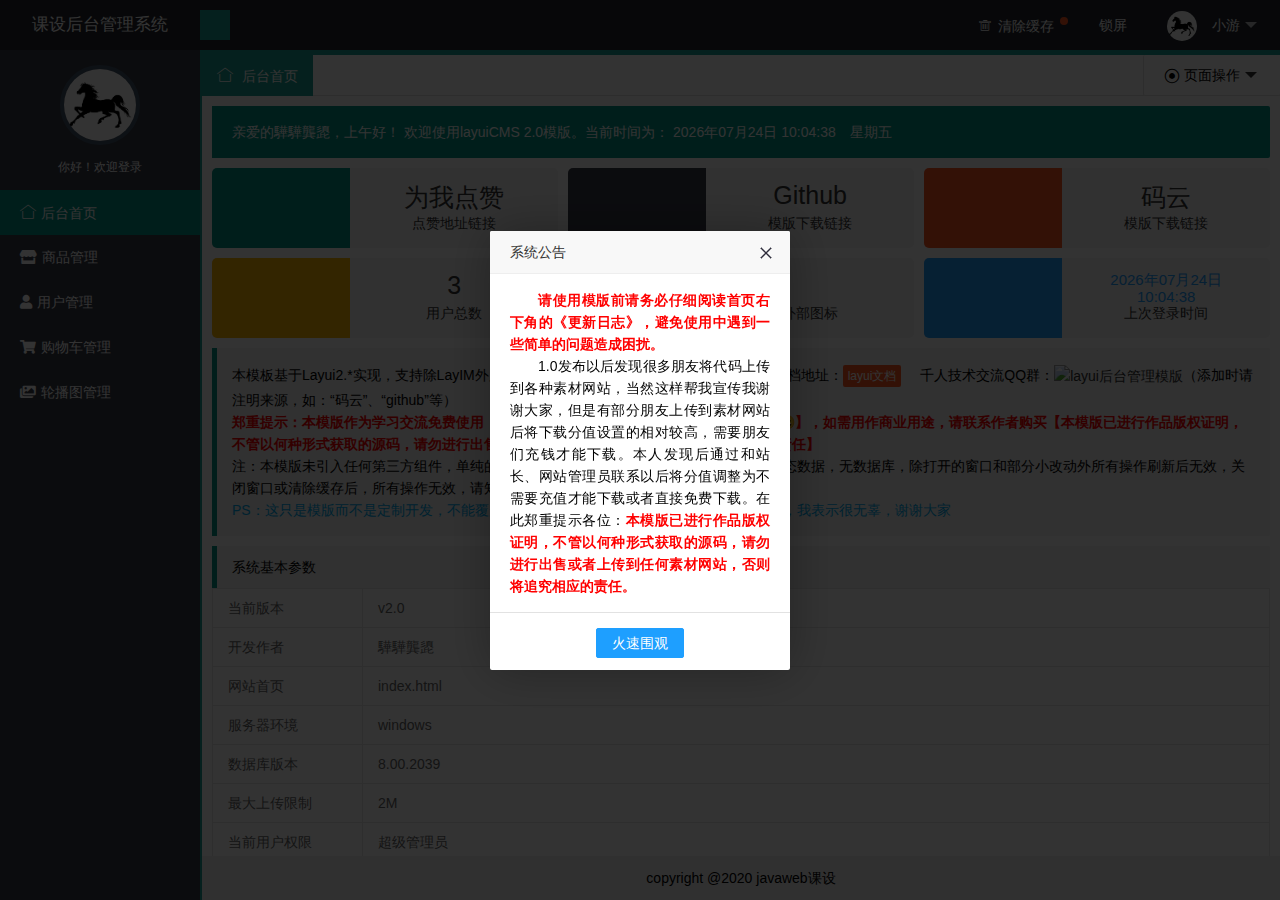
<file: src/main/resources/public/admin.html>
<!DOCTYPE html>
<html>
<head>
	<meta charset="utf-8">
	<title>课设后台管理系统</title>
	<meta name="renderer" content="webkit">
	<meta http-equiv="X-UA-Compatible" content="IE=edge,chrome=1">
	<meta http-equiv="Access-Control-Allow-Origin" content="*">
	<meta name="viewport" content="width=device-width, initial-scale=1, maximum-scale=1">
	<meta name="apple-mobile-web-app-status-bar-style" content="black">
	<meta name="apple-mobile-web-app-capable" content="yes">
	<meta name="format-detection" content="telephone=no">
	<link rel="icon" href="favicon.ico">
	<link rel="stylesheet" href="layui/css/layui.css" media="all" />
	<link rel="stylesheet" href="css/index.css" media="all" />
	<link rel="stylesheet" href="css/fontawsome/css/all.min.css" media="all" />
</head>
<body class="main_body">
	<div class="layui-layout layui-layout-admin">
		<!-- 顶部 -->
		<div class="layui-header header">
			<div class="layui-main mag0">
				<a href="#" class="logo">课设后台管理系统</a>
				<!-- 显示/隐藏菜单 -->
				<a href="javascript:;" class="seraph hideMenu icon-caidan"></a>
				<!-- 顶级菜单 -->
				<ul class="layui-nav mobileTopLevelMenus" mobile>
					<li class="layui-nav-item" data-menu="contentManagement">
						<a href="javascript:;"><i class="seraph icon-caidan"></i><cite>课设后台管理系统</cite></a>
						<dl class="layui-nav-child">
							<dd class="layui-this" data-menu="contentManagement"><a href="javascript:;"><i class="layui-icon" data-icon="&#xe63c;">&#xe63c;</i><cite>内容管理</cite></a></dd>
						</dl>
					</li>
				</ul>
<!--				<ul class="layui-nav topLevelMenus" pc>-->
<!--					<li class="layui-nav-item layui-this" data-menu="contentManagement">-->
<!--						<a href="javascript:;"><i class="layui-icon" data-icon="&#xe63c;">&#xe63c;</i><cite>内容管理</cite></a>-->
<!--					</li>-->
<!--					<li class="layui-nav-item" data-menu="memberCenter" pc>-->
<!--						<a href="javascript:;"><i class="seraph icon-icon10" data-icon="icon-icon10"></i><cite>用户中心</cite></a>-->
<!--					</li>-->
<!--					<li class="layui-nav-item" data-menu="systemeSttings" pc>-->
<!--						<a href="javascript:;"><i class="layui-icon" data-icon="&#xe620;">&#xe620;</i><cite>系统设置</cite></a>-->
<!--					</li>-->
<!--					<li class="layui-nav-item" data-menu="seraphApi" pc>-->
<!--						<a href="javascript:;"><i class="layui-icon" data-icon="&#xe705;">&#xe705;</i><cite>使用文档</cite></a>-->
<!--					</li>-->
<!--				</ul>-->
			    <!-- 顶部右侧菜单 -->
			    <ul class="layui-nav top_menu">
					<li class="layui-nav-item" pc>
						<a href="javascript:;" class="clearCache"><i class="layui-icon" data-icon="&#xe640;">&#xe640;</i><cite>清除缓存</cite><span class="layui-badge-dot"></span></a>
					</li>
					<li class="layui-nav-item lockcms" pc>
						<a href="javascript:;"><i class="seraph icon-lock"></i><cite>锁屏</cite></a>
					</li>
					<li class="layui-nav-item" id="userInfo">
						<a href="javascript:;"><img src="images/face.jpg" class="layui-nav-img userAvatar" width="35" height="35"><cite class="adminName">小游</cite></a>
						<dl class="layui-nav-child">
							<dd><a href="javascript:;" data-url="page/user/userInfo.html"><i class="seraph icon-ziliao" data-icon="icon-ziliao"></i><cite>个人资料</cite></a></dd>
							<dd><a href="javascript:;" data-url="page/user/changePwd.html"><i class="seraph icon-xiugai" data-icon="icon-xiugai"></i><cite>修改密码</cite></a></dd>
							<dd><a href="javascript:;" class="showNotice"><i class="layui-icon">&#xe645;</i><cite>系统公告</cite><span class="layui-badge-dot"></span></a></dd>
							<dd pc><a href="javascript:;" class="functionSetting"><i class="layui-icon">&#xe620;</i><cite>功能设定</cite><span class="layui-badge-dot"></span></a></dd>
							<dd pc><a href="javascript:;" class="changeSkin"><i class="layui-icon">&#xe61b;</i><cite>更换皮肤</cite></a></dd>
							<dd><a href="/" class="signOut"><i class="seraph icon-tuichu"></i><cite>退出</cite></a></dd>
						</dl>
					</li>
				</ul>
			</div>
		</div>
		<!-- 左侧导航 -->
		<div class="layui-side layui-bg-black">
			<div class="user-photo">
				<a class="img" title="我的头像" ><img src="images/face.jpg" class="userAvatar"></a>
				<p>你好！<span class="userName"></span>欢迎登录</p>
			</div>
			<!-- 搜索 -->
<!--			<div class="layui-form component">-->
<!--				<select name="search" id="search" lay-search lay-filter="searchPage">-->
<!--					<option value="">搜索页面或功能</option>-->
<!--					<option value="1">layer</option>-->
<!--					<option value="2">form</option>-->
<!--				</select>-->
<!--				<i class="layui-icon">&#xe615;</i>-->
<!--			</div>-->
			<div class="navBar layui-side-scroll" id="navBar">
				<ul class="layui-nav layui-nav-tree">
					<li class="layui-nav-item layui-this">
						<a href="javascript:;" data-url="page/main.html"><i class="layui-icon" data-icon=""></i><cite>后台首页</cite></a>
					</li>
				</ul>
			</div>
		</div>
		<!-- 右侧内容 -->
		<div class="layui-body layui-form">
			<div class="layui-tab mag0" lay-filter="bodyTab" id="top_tabs_box">
				<ul class="layui-tab-title top_tab" id="top_tabs">
					<li class="layui-this" lay-id=""><i class="layui-icon">&#xe68e;</i> <cite>后台首页</cite></li>
				</ul>
				<ul class="layui-nav closeBox">
				  <li class="layui-nav-item">
				    <a href="javascript:;"><i class="layui-icon caozuo">&#xe643;</i> 页面操作</a>
				    <dl class="layui-nav-child">
					  <dd><a href="javascript:;" class="refresh refreshThis"><i class="layui-icon">&#x1002;</i> 刷新当前</a></dd>
				      <dd><a href="javascript:;" class="closePageOther"><i class="seraph icon-prohibit"></i> 关闭其他</a></dd>
				      <dd><a href="javascript:;" class="closePageAll"><i class="seraph icon-guanbi"></i> 关闭全部</a></dd>
				    </dl>
				  </li>
				</ul>
				<div class="layui-tab-content clildFrame">
					<div class="layui-tab-item layui-show">
						<iframe src="page/main.html"></iframe>
					</div>
				</div>
			</div>
		</div>
		<!-- 底部 -->
		<div class="layui-footer footer">
			<p><span>copyright @2020 javaweb课设</span></p>
		</div>
	</div>

	<!-- 移动导航 -->
	<div class="site-tree-mobile"><i class="layui-icon">&#xe602;</i></div>
	<div class="site-mobile-shade"></div>

	<script type="text/javascript" src="layui/layui.js"></script>
	<script type="text/javascript" src="js/index.js"></script>
	<script type="text/javascript" src="js/cache.js"></script>
</body>
</html>
</file>
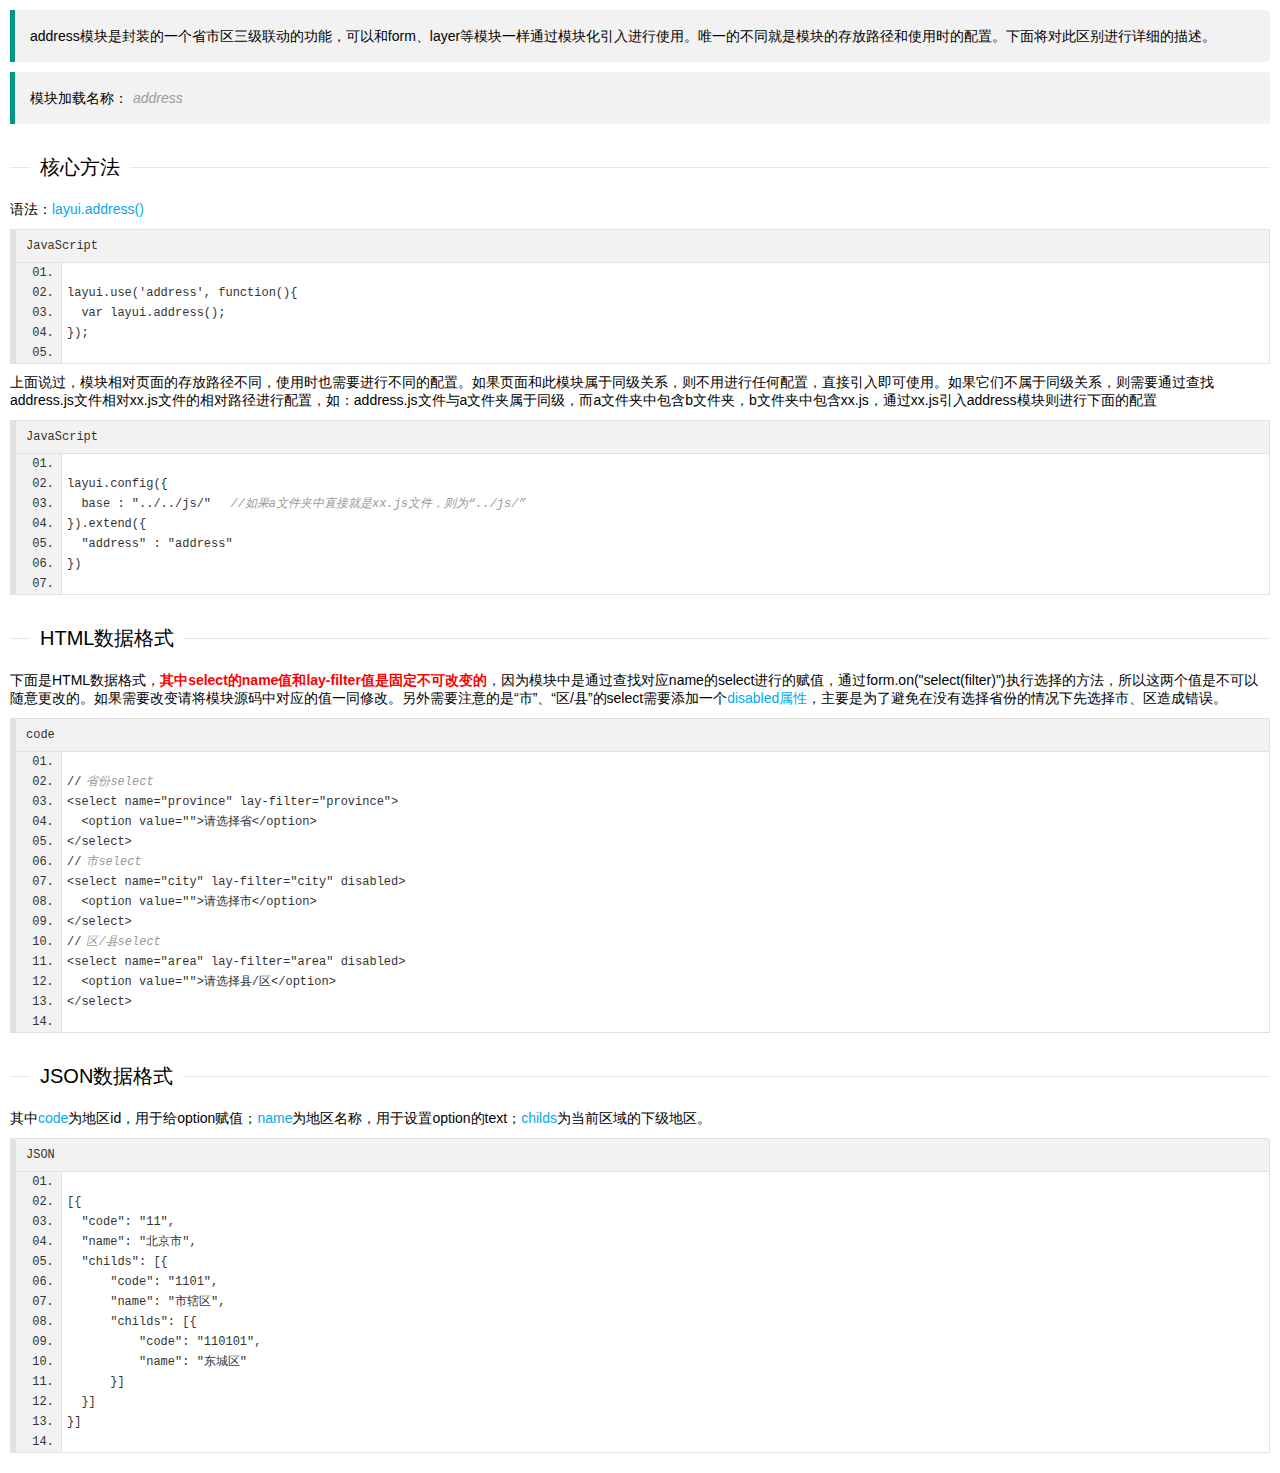
<file: src/main/resources/public/page/doc/addressDoc.html>
<!DOCTYPE html>
<html>
<head>
	<meta charset="utf-8">
	<title>三级联动使用文档--layui后台管理模板 2.0</title>
	<meta name="renderer" content="webkit">
	<meta http-equiv="X-UA-Compatible" content="IE=edge,chrome=1">
	<meta name="viewport" content="width=device-width, initial-scale=1, maximum-scale=1">
	<meta name="apple-mobile-web-app-status-bar-style" content="black">
	<meta name="apple-mobile-web-app-capable" content="yes">
	<meta name="format-detection" content="telephone=no">
	<link rel="stylesheet" href="../../layui/css/layui.css" media="all" />
	<link rel="stylesheet" href="../../css/public.css" media="all" />
</head>
<body class="childrenBody">
	<blockquote class="layui-elem-quote">
		address模块是封装的一个省市区三级联动的功能，可以和form、layer等模块一样通过模块化引入进行使用。唯一的不同就是模块的存放路径和使用时的配置。下面将对此区别进行详细的描述。
	</blockquote>
	<blockquote class="layui-elem-quote">
		模块加载名称：<em class="layui-word-aux">address</em>
	</blockquote>
	<fieldset class="layui-elem-field layui-field-title magt30">
		<legend>核心方法</legend>
	</fieldset>
	<p>语法：<span class="layui-blue">layui.address()</span></p>
	<pre class="layui-code" lay-title="JavaScript">
		layui.use('address', function(){
		  var layui.address();
		});
	</pre>
	<p>上面说过，模块相对页面的存放路径不同，使用时也需要进行不同的配置。如果页面和此模块属于同级关系，则不用进行任何配置，直接引入即可使用。如果它们不属于同级关系，则需要通过查找address.js文件相对xx.js文件的相对路径进行配置，如：address.js文件与a文件夹属于同级，而a文件夹中包含b文件夹，b文件夹中包含xx.js，通过xx.js引入address模块则进行下面的配置</p>
	<pre class="layui-code" lay-title="JavaScript">
		layui.config({
		  base : "../../js/"  <em class="layui-word-aux">//如果a文件夹中直接就是xx.js文件，则为“../js/”</em>
		}).extend({
		  "address" : "address"
		})
	</pre>
	<fieldset class="layui-elem-field layui-field-title magt30">
		<legend>HTML数据格式</legend>
	</fieldset>
	<p>下面是HTML数据格式，<span class="layui-red">其中select的name值和lay-filter值是固定不可改变的</span>，因为模块中是通过查找对应name的select进行的赋值，通过form.on("select(filter)")执行选择的方法，所以这两个值是不可以随意更改的。如果需要改变请将模块源码中对应的值一同修改。另外需要注意的是“市”、“区/县”的select需要添加一个<span class="layui-blue">disabled属性</span>，主要是为了避免在没有选择省份的情况下先选择市、区造成错误。</p>
	<pre class="layui-code" lay-title="">
		//<em class="layui-word-aux">省份select</em>
		&lt;select name="province" lay-filter="province"&gt;
		  &lt;option value=""&gt;请选择省&lt;/option&gt;
		&lt;/select&gt;
		//<em class="layui-word-aux">市select</em>
		&lt;select name="city" lay-filter="city" disabled&gt;
		  &lt;option value=""&gt;请选择市&lt;/option&gt;
		&lt;/select&gt;
		//<em class="layui-word-aux">区/县select</em>
		&lt;select name="area" lay-filter="area" disabled&gt;
		  &lt;option value=""&gt;请选择县/区&lt;/option&gt;
		&lt;/select&gt;
	</pre>
	<fieldset class="layui-elem-field layui-field-title magt30">
		<legend>JSON数据格式</legend>
	</fieldset>
	<p>其中<span class="layui-blue">code</span>为地区id，用于给option赋值；<span class="layui-blue">name</span>为地区名称，用于设置option的text；<span class="layui-blue">childs</span>为当前区域的下级地区。</p>
	<pre class="layui-code" lay-title="JSON">
		[{
		  "code": "11",
		  "name": "北京市",
		  "childs": [{
		      "code": "1101",
		      "name": "市辖区",
		      "childs": [{
		          "code": "110101",
		          "name": "东城区"
		      }]
		  }]
		}]
	</pre>
	<script type="text/javascript" src="../../layui/layui.js"></script>
	<script type="text/javascript">
        layui.use(['code'],function(){
            layui.code({
                about:false
            });
        })
	</script>
</body>
</html>
</file>
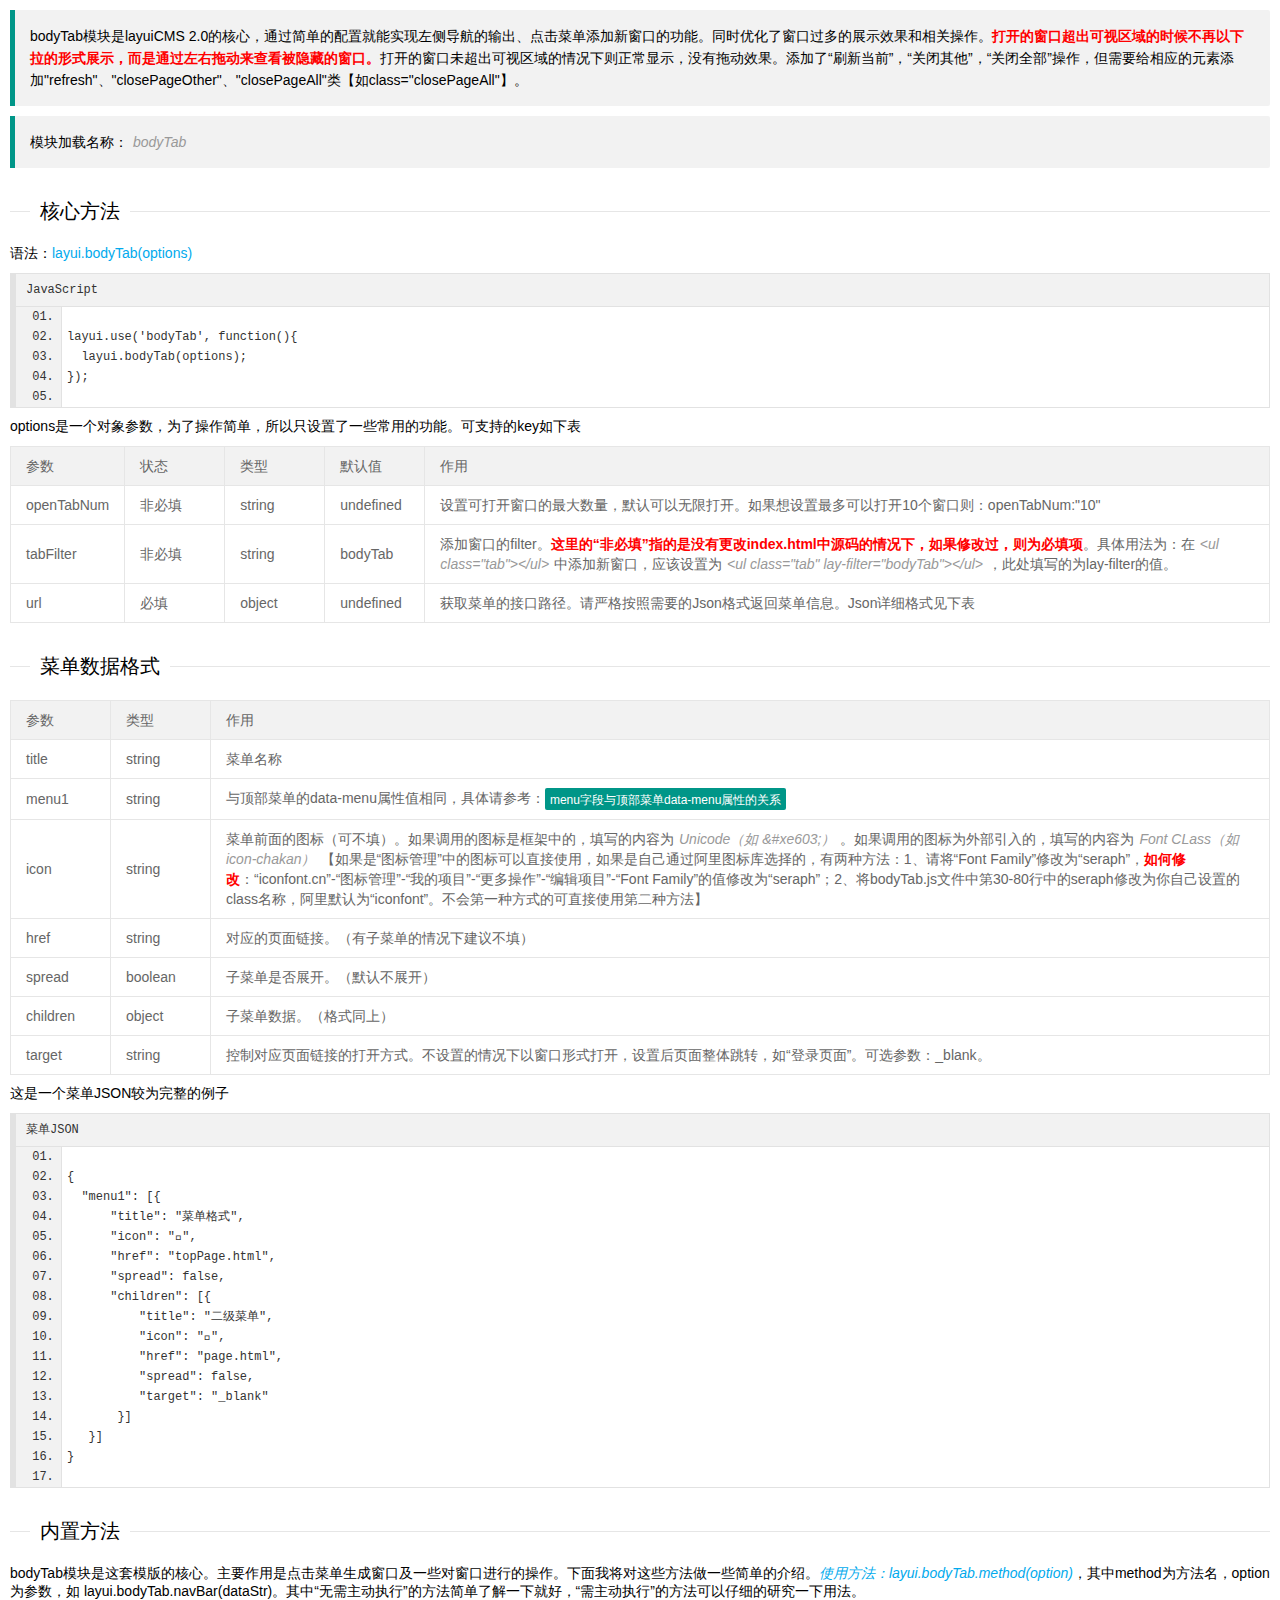
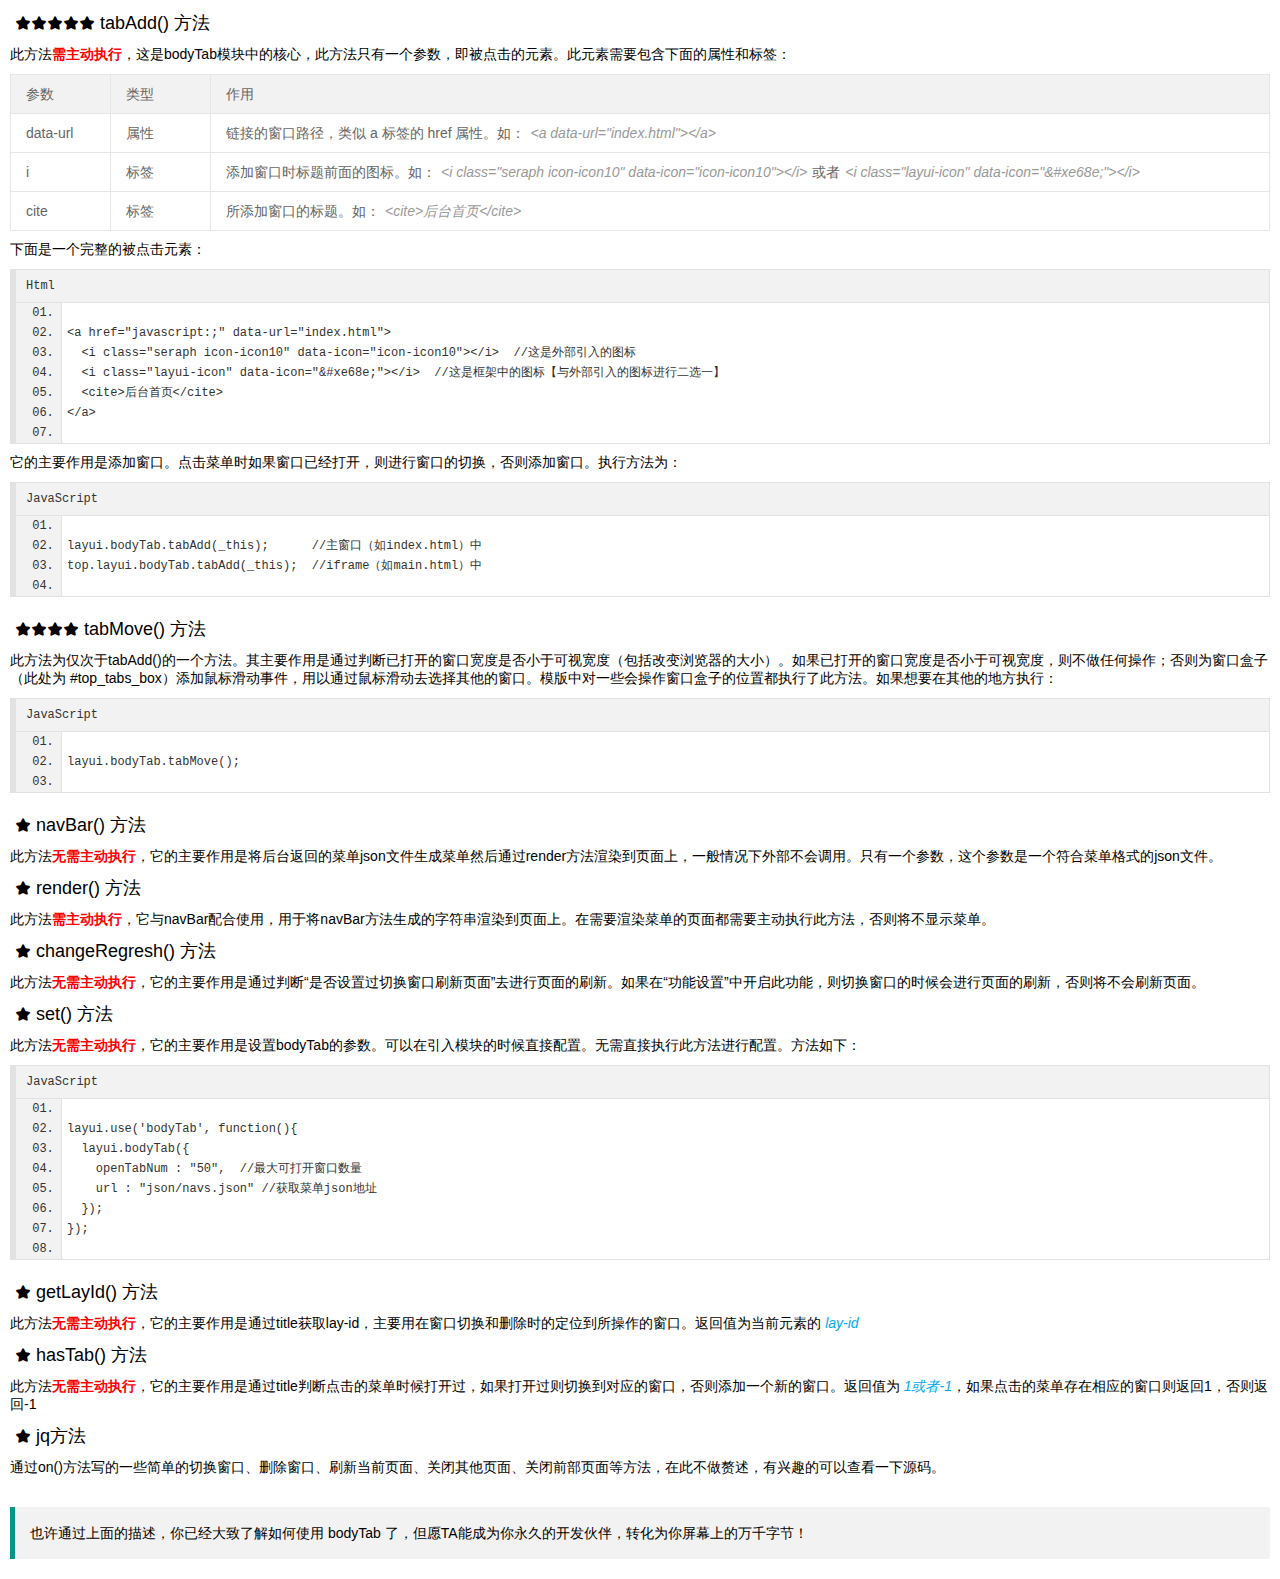
<file: src/main/resources/public/page/doc/bodyTabDoc.html>
<!DOCTYPE html>
<html>
<head>
	<meta charset="utf-8">
	<title>bodyTab使用文档--layui后台管理模板 2.0</title>
	<meta name="renderer" content="webkit">
	<meta http-equiv="X-UA-Compatible" content="IE=edge,chrome=1">
	<meta name="viewport" content="width=device-width, initial-scale=1, maximum-scale=1">
	<meta name="apple-mobile-web-app-status-bar-style" content="black">
	<meta name="apple-mobile-web-app-capable" content="yes">
	<meta name="format-detection" content="telephone=no">
	<link rel="stylesheet" href="../../layui/css/layui.css" media="all" />
	<link rel="stylesheet" href="../../css/public.css" media="all" />
</head>
<body class="childrenBody">
	<blockquote class="layui-elem-quote">
		bodyTab模块是layuiCMS 2.0的核心，通过简单的配置就能实现左侧导航的输出、点击菜单添加新窗口的功能。同时优化了窗口过多的展示效果和相关操作。<span class="layui-red">打开的窗口超出可视区域的时候不再以下拉的形式展示，而是通过左右拖动来查看被隐藏的窗口。</span>打开的窗口未超出可视区域的情况下则正常显示，没有拖动效果。添加了“刷新当前”，“关闭其他”，“关闭全部”操作，但需要给相应的元素添加"refresh"、"closePageOther"、"closePageAll"类【如class="closePageAll"】。
	</blockquote>
	<blockquote class="layui-elem-quote">
		模块加载名称：<em class="layui-word-aux">bodyTab</em>
	</blockquote>
	<fieldset class="layui-elem-field layui-field-title magt30">
		<legend>核心方法</legend>
	</fieldset>
	<p>语法：<span class="layui-blue">layui.bodyTab(options)</span></p>
	<pre class="layui-code" lay-title="JavaScript">
		layui.use('bodyTab', function(){
		  layui.bodyTab(options);
		});
	</pre>
	<p>options是一个对象参数，为了操作简单，所以只设置了一些常用的功能。可支持的key如下表</p>
	<table class="layui-table">
		<colgroup>
			<col width="100">
			<col width="100" pc>
			<col width="100" pc>
			<col width="100" pc>
			<col>
		</colgroup>
		<thead>
			<tr>
				<th>参数</th>
				<th pc>状态</th>
				<th pc>类型</th>
				<th pc>默认值</th>
				<th>作用</th>
			</tr>
		</thead>
		<tbody>
			<tr>
				<td>openTabNum</td>
				<td pc>非必填</td>
				<td pc>string</td>
				<td pc>undefined</td>
				<td>设置可打开窗口的最大数量，默认可以无限打开。如果想设置最多可以打开10个窗口则：openTabNum:"10"</td>
			</tr>
			<tr>
				<td>tabFilter</td>
				<td pc>非必填</td>
				<td pc>string</td>
				<td pc>bodyTab</td>
				<td>添加窗口的filter。<span class="layui-red">这里的“非必填”指的是没有更改index.html中源码的情况下，如果修改过，则为必填项</span>。具体用法为：在<em class="layui-word-aux">&lt;ul class="tab"&gt;&lt;/ul&gt;</em>中添加新窗口，应该设置为<em class="layui-word-aux">&lt;ul class="tab" lay-filter="bodyTab"&gt;&lt;/ul&gt;</em>，此处填写的为lay-filter的值。</td>
			</tr>
			<tr>
				<td>url</td>
				<td pc>必填</td>
				<td pc>object</td>
				<td pc>undefined</td>
				<td>获取菜单的接口路径。请严格按照需要的Json格式返回菜单信息。Json详细格式见下表</td>
			</tr>
		</tbody>
	</table>
	<fieldset class="layui-elem-field layui-field-title magt30" id="navJson">
		<legend>菜单数据格式</legend>
	</fieldset>
	<table class="layui-table">
		<colgroup>
			<col width="100">
			<col width="100" pc>
			<col>
		</colgroup>
		<thead>
			<tr>
				<th>参数</th>
				<th pc>类型</th>
				<th>作用</th>
			</tr>
		</thead>
		<tbody>
			<tr>
				<td>title</td>
				<td pc>string</td>
				<td>菜单名称</td>
			</tr>
			<tr>
				<td>menu1</td>
				<td pc>string</td>
				<td>与顶部菜单的data-menu属性值相同，具体请参考：<a href="javascript:;" data-url="page/doc/navDoc.html" class="layui-btn layui-btn-xs goDataMenu"><i class="seraph" data-icon="icon-mokuai"></i><cite class="layui-hide">三级菜单</cite>menu字段与顶部菜单data-menu属性的关系</a></td>
			</tr>
			<tr>
				<td>icon</td>
				<td pc>string</td>
				<td>菜单前面的图标（可不填）。如果调用的图标是框架中的，填写的内容为<em class="layui-word-aux">Unicode（如 &amp;#xe603;）</em>。如果调用的图标为外部引入的，填写的内容为<em class="layui-word-aux">Font CLass（如 icon-chakan）</em>【如果是“图标管理”中的图标可以直接使用，如果是自己通过阿里图标库选择的，有两种方法：1、请将“Font Family”修改为“seraph”，<span class="layui-red">如何修改</span>：“iconfont.cn”-“图标管理”-“我的项目”-“更多操作”-“编辑项目”-“Font Family”的值修改为“seraph”；2、将bodyTab.js文件中第30-80行中的seraph修改为你自己设置的class名称，阿里默认为“iconfont”。不会第一种方式的可直接使用第二种方法】</td>
			</tr>
			<tr>
				<td>href</td>
				<td pc>string</td>
				<td>对应的页面链接。（有子菜单的情况下建议不填）</td>
			</tr>
			<tr>
				<td>spread</td>
				<td pc>boolean</td>
				<td>子菜单是否展开。（默认不展开）</td>
			</tr>
			<tr>
				<td>children</td>
				<td pc>object</td>
				<td>子菜单数据。（格式同上）</td>
			</tr>
			<tr>
				<td>target</td>
				<td pc>string</td>
				<td>控制对应页面链接的打开方式。不设置的情况下以窗口形式打开，设置后页面整体跳转，如“登录页面”。可选参数：_blank。</td>
			</tr>
		</tbody>
	</table>
	<p>这是一个菜单JSON较为完整的例子</p>
	<pre class="layui-code" lay-title="菜单JSON">
	{
	  "menu1": [{
	      "title": "菜单格式",
	      "icon": "&#xe630;",
	      "href": "topPage.html",
	      "spread": false,
	      "children": [{
	          "title": "二级菜单",
	          "icon": "&#xe61c;",
	          "href": "page.html",
	          "spread": false,
	          "target": "_blank"
	       }]
	   }]
	}
	</pre>
	<fieldset class="layui-elem-field layui-field-title magt30">
		<legend>内置方法</legend>
	</fieldset>
	<p>bodyTab模块是这套模版的核心。主要作用是点击菜单生成窗口及一些对窗口进行的操作。下面我将对这些方法做一些简单的介绍。<em class="layui-blue">使用方法：layui.bodyTab.method(option)</em>，其中method为方法名，option为参数，如 layui.bodyTab.navBar(dataStr)。其中“无需主动执行”的方法简单了解一下就好，“需主动执行”的方法可以仔细的研究一下用法。</p>
	<h2 class="method"><i class="layui-icon">&#xe658;</i><i class="layui-icon">&#xe658;</i><i class="layui-icon">&#xe658;</i><i class="layui-icon">&#xe658;</i><i class="layui-icon">&#xe658;</i> tabAdd() 方法</h2>
	<p>此方法<span class="layui-red">需主动执行</span>，这是bodyTab模块中的核心，此方法只有一个参数，即被点击的元素。此元素需要包含下面的属性和标签：</p>
	<table class="layui-table">
		<colgroup>
			<col width="100">
			<col width="100" pc>
			<col>
		</colgroup>
		<thead>
		<tr>
			<th>参数</th>
			<th pc>类型</th>
			<th>作用</th>
		</tr>
		</thead>
		<tbody>
		<tr>
			<td>data-url</td>
			<td pc>属性</td>
			<td>链接的窗口路径，类似 a 标签的 href 属性。如：<em class="layui-word-aux">&lt;a data-url="index.html"&gt;&lt;/a&gt;</em></td>
		</tr>
		<tr>
			<td>i</td>
			<td pc>标签</td>
			<td>添加窗口时标题前面的图标。如：<em class="layui-word-aux">&lt;i class="seraph icon-icon10" data-icon="icon-icon10"&gt;&lt;/i&gt;</em>或者<em class="layui-word-aux">&lt;i class="layui-icon" data-icon="&amp;#xe68e;"&gt;&lt;/i&gt;</em></td>
		</tr>
		<tr>
			<td>cite</td>
			<td pc>标签</td>
			<td>所添加窗口的标题。如：<em class="layui-word-aux">&lt;cite&gt;后台首页&lt;/cite&gt;</em></td>
		</tr>
		</tbody>
	</table>
	<p>下面是一个完整的被点击元素：</p>
	<pre class="layui-code" lay-title="Html">
		&lt;a href="javascript:;" data-url="index.html"&gt;
		  &lt;i class="seraph icon-icon10" data-icon="icon-icon10">&lt;/i&gt;  //这是外部引入的图标
		  &lt;i class="layui-icon" data-icon="&amp;#xe68e;">&lt;/i&gt;  //这是框架中的图标【与外部引入的图标进行二选一】
		  &lt;cite&gt;后台首页&lt;/cite&gt;
		&lt;/a&gt;
	</pre>
	<p>它的主要作用是添加窗口。点击菜单时如果窗口已经打开，则进行窗口的切换，否则添加窗口。执行方法为：</p>
	<pre class="layui-code" lay-title="JavaScript">
		layui.bodyTab.tabAdd(_this);      //主窗口（如index.html）中
		top.layui.bodyTab.tabAdd(_this);  //iframe（如main.html）中
	</pre>
	<h2 class="method"><i class="layui-icon">&#xe658;</i><i class="layui-icon">&#xe658;</i><i class="layui-icon">&#xe658;</i><i class="layui-icon">&#xe658;</i> tabMove() 方法</h2>
	<p>此方法为仅次于tabAdd()的一个方法。其主要作用是通过判断已打开的窗口宽度是否小于可视宽度（包括改变浏览器的大小）。如果已打开的窗口宽度是否小于可视宽度，则不做任何操作；否则为窗口盒子（此处为 #top_tabs_box）添加鼠标滑动事件，用以通过鼠标滑动去选择其他的窗口。模版中对一些会操作窗口盒子的位置都执行了此方法。如果想要在其他的地方执行：</p>
	<pre class="layui-code" lay-title="JavaScript">
		layui.bodyTab.tabMove();
	</pre>
	<h2 class="method"><i class="layui-icon">&#xe658;</i> navBar() 方法</h2>
	<p>此方法<span class="layui-red">无需主动执行</span>，它的主要作用是将后台返回的菜单json文件生成菜单然后通过render方法渲染到页面上，一般情况下外部不会调用。只有一个参数，这个参数是一个符合菜单格式的json文件。</p>
	<h2 class="method"><i class="layui-icon">&#xe658;</i> render() 方法</h2>
	<p>此方法<span class="layui-red">需主动执行</span>，它与navBar配合使用，用于将navBar方法生成的字符串渲染到页面上。在需要渲染菜单的页面都需要主动执行此方法，否则将不显示菜单。</p>
	<h2 class="method"><i class="layui-icon">&#xe658;</i> changeRegresh() 方法</h2>
	<p>此方法<span class="layui-red">无需主动执行</span>，它的主要作用是通过判断“是否设置过切换窗口刷新页面”去进行页面的刷新。如果在“功能设置”中开启此功能，则切换窗口的时候会进行页面的刷新，否则将不会刷新页面。</p>
	<h2 class="method"><i class="layui-icon">&#xe658;</i> set() 方法</h2>
	<p>此方法<span class="layui-red">无需主动执行</span>，它的主要作用是设置bodyTab的参数。可以在引入模块的时候直接配置。无需直接执行此方法进行配置。方法如下：</p>
	<pre class="layui-code" lay-title="JavaScript">
		layui.use('bodyTab', function(){
		  layui.bodyTab({
		    openTabNum : "50",  //最大可打开窗口数量
		    url : "json/navs.json" //获取菜单json地址
		  });
		});
	</pre>
	<h2 class="method"><i class="layui-icon">&#xe658;</i> getLayId() 方法</h2>
	<p>此方法<span class="layui-red">无需主动执行</span>，它的主要作用是通过title获取lay-id，主要用在窗口切换和删除时的定位到所操作的窗口。返回值为当前元素的 <em class="layui-blue">lay-id</em></p>
	<h2 class="method"><i class="layui-icon">&#xe658;</i> hasTab() 方法</h2>
	<p>此方法<span class="layui-red">无需主动执行</span>，它的主要作用是通过title判断点击的菜单时候打开过，如果打开过则切换到对应的窗口，否则添加一个新的窗口。返回值为 <em class="layui-blue">1或者-1</em>，如果点击的菜单存在相应的窗口则返回1，否则返回-1</p>
	<h2 class="method"><i class="layui-icon">&#xe658;</i> jq方法</h2>
	<p>通过on()方法写的一些简单的切换窗口、删除窗口、刷新当前页面、关闭其他页面、关闭前部页面等方法，在此不做赘述，有兴趣的可以查看一下源码。</p>
	<blockquote class="layui-elem-quote magt30">
		也许通过上面的描述，你已经大致了解如何使用 bodyTab 了，但愿TA能成为你永久的开发伙伴，转化为你屏幕上的万千字节！
	</blockquote>
	<script type="text/javascript" src="../../layui/layui.js"></script>
	<script type="text/javascript">
        layui.config({
            base : "../../js/"
        }).extend({
            "bodyTab" : "bodyTab"
        })
        layui.use(['code','jquery','bodyTab'],function(){
            var $ = layui.$,
				tab = layui.bodyTab();
            layui.code({
                about:false
            });

            $(".goDataMenu").click(function(){
                parent.tab.tabAdd($(this));
            })
        })
	</script>
</body>
</html>
</file>
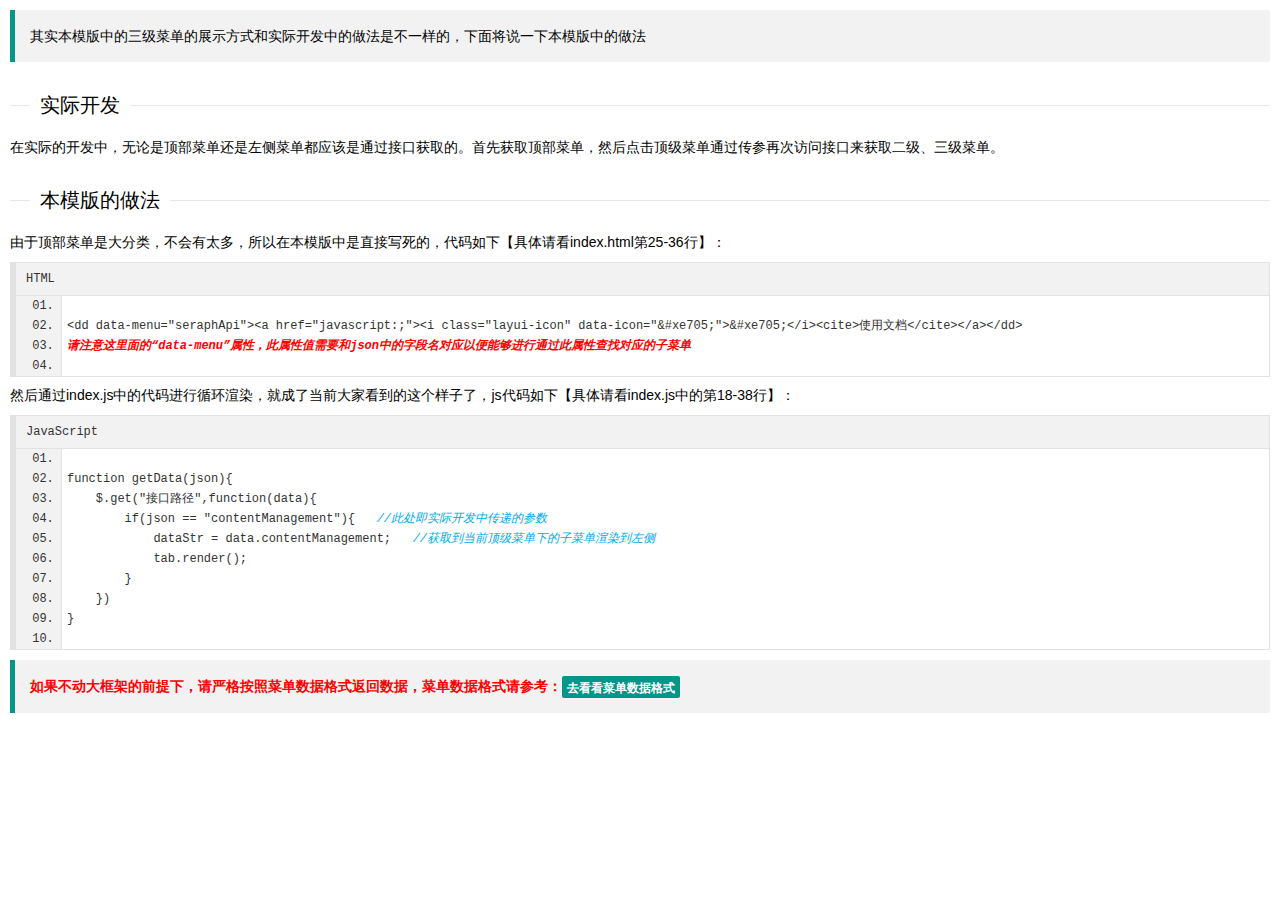
<file: src/main/resources/public/page/doc/navDoc.html>
<!DOCTYPE html>
<html>
<head>
	<meta charset="utf-8">
	<title>三级菜单使用文档--layui后台管理模板 2.0</title>
	<meta name="renderer" content="webkit">
	<meta http-equiv="X-UA-Compatible" content="IE=edge,chrome=1">
	<meta name="viewport" content="width=device-width, initial-scale=1, maximum-scale=1">
	<meta name="apple-mobile-web-app-status-bar-style" content="black">
	<meta name="apple-mobile-web-app-capable" content="yes">
	<meta name="format-detection" content="telephone=no">
	<link rel="stylesheet" href="../../layui/css/layui.css" media="all" />
	<link rel="stylesheet" href="../../css/public.css" media="all" />
</head>
<body class="childrenBody">
	<blockquote class="layui-elem-quote">
		其实本模版中的三级菜单的展示方式和实际开发中的做法是不一样的，下面将说一下本模版中的做法
	</blockquote>
	<fieldset class="layui-elem-field layui-field-title magt30">
		<legend>实际开发</legend>
	</fieldset>
	<p>在实际的开发中，无论是顶部菜单还是左侧菜单都应该是通过接口获取的。首先获取顶部菜单，然后点击顶级菜单通过传参再次访问接口来获取二级、三级菜单。</p>
	<fieldset class="layui-elem-field layui-field-title magt30">
		<legend>本模版的做法</legend>
	</fieldset>
	<p>由于顶部菜单是大分类，不会有太多，所以在本模版中是直接写死的，代码如下【具体请看index.html第25-36行】：</p>
	<pre class="layui-code" lay-title="HTML">
		&lt;dd data-menu="seraphApi"&gt;&lt;a href="javascript:;"&gt;&lt;i class="layui-icon" data-icon="&amp;#xe705;"&gt;&amp;#xe705;&lt;/i&gt;&lt;cite&gt;使用文档&lt;/cite&gt;&lt;/a&gt;&lt;/dd&gt;
		<i class="layui-red">请注意这里面的“data-menu”属性，此属性值需要和json中的字段名对应以便能够进行通过此属性查找对应的子菜单</i>
	</pre>
	<p>然后通过index.js中的代码进行循环渲染，就成了当前大家看到的这个样子了，js代码如下【具体请看index.js中的第18-38行】：</p>
	<pre class="layui-code" lay-title="JavaScript">
		function getData(json){
		    $.get("接口路径",function(data){
		        if(json == "contentManagement"){   <i class="layui-blue">//此处即实际开发中传递的参数</i>
		            dataStr = data.contentManagement;   <i class="layui-blue">//获取到当前顶级菜单下的子菜单渲染到左侧</i>
		            tab.render();
		        }
		    })
		}
	</pre>
	<blockquote class="layui-elem-quote">
		<p class="layui-red">如果不动大框架的前提下，请严格按照菜单数据格式返回数据，菜单数据格式请参考：<a href="javascript:;" data-url="page/doc/bodyTabDoc.html#navJson" class="layui-btn layui-btn-xs goNavJson"><i class="seraph" data-icon="icon-mokuai"></i><cite class="layui-hide">bodyTab模块</cite>去看看菜单数据格式</a></p>
	</blockquote>

	<script type="text/javascript" src="../../layui/layui.js"></script>
	<script type="text/javascript">
        layui.config({
            base : "../../js/"
        }).extend({
            "bodyTab" : "bodyTab"
        })
        layui.use(['code','jquery','bodyTab'],function(){
            var $ = layui.$,
			tab = layui.bodyTab();
            layui.code({
                about:false
            });

            $(".goNavJson").click(function(){
                parent.tab.tabAdd($(this));
			})
        })
	</script>
</body>
</html>
</file>
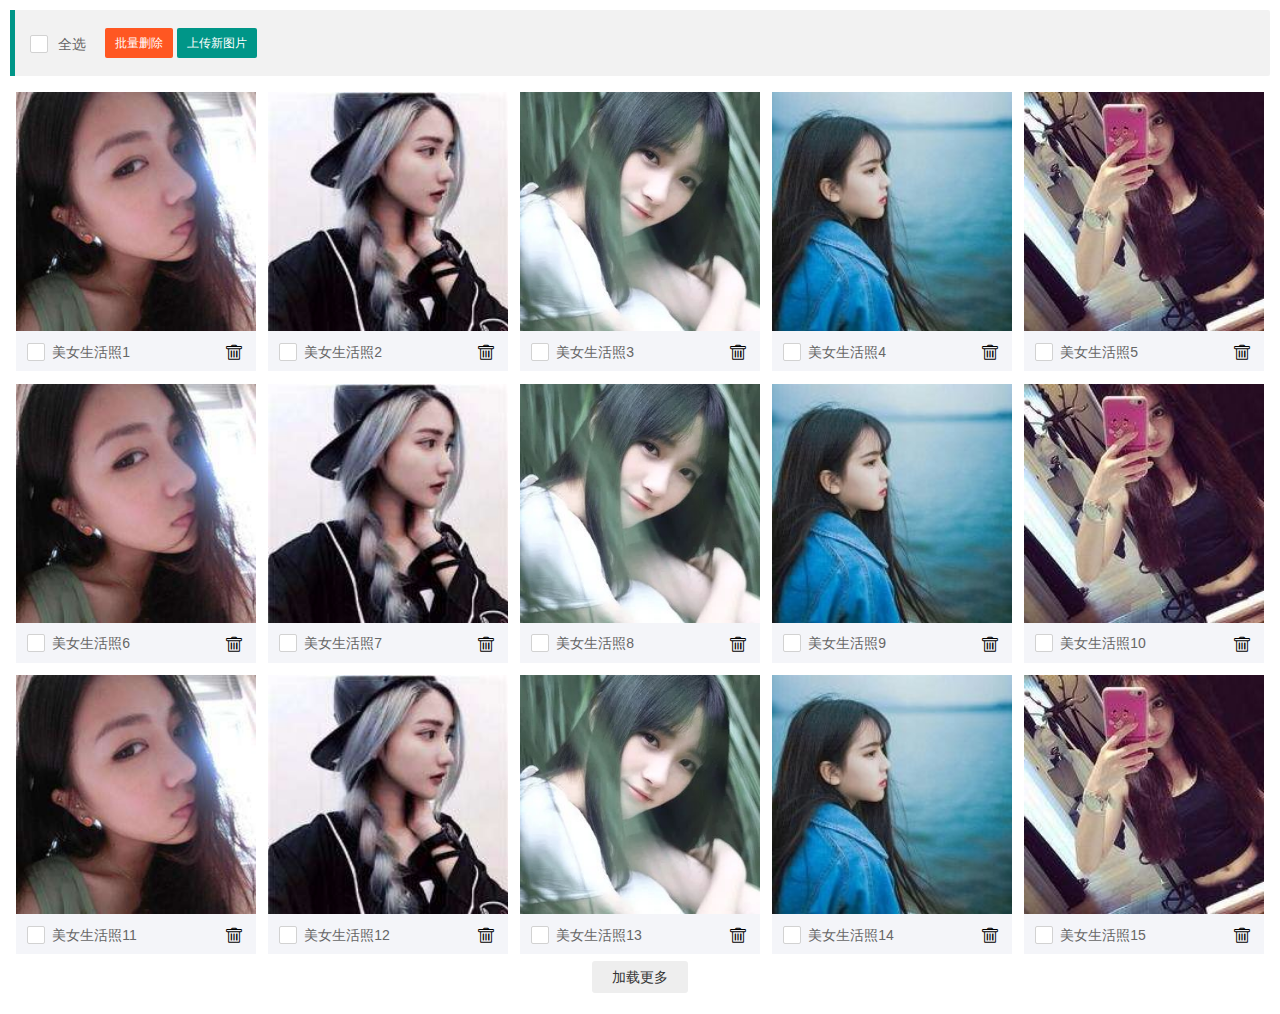
<file: src/main/resources/public/page/img/images.html>
<!DOCTYPE html>
<html>
<head>
	<meta charset="utf-8">
	<title>图片总数--layui后台管理模板</title>
	<meta name="renderer" content="webkit">
	<meta http-equiv="X-UA-Compatible" content="IE=edge,chrome=1">
	<meta name="viewport" content="width=device-width, initial-scale=1, maximum-scale=1">
	<meta name="apple-mobile-web-app-status-bar-style" content="black">
	<meta name="apple-mobile-web-app-capable" content="yes">
	<meta name="format-detection" content="telephone=no">
	<link rel="stylesheet" href="../../layui/css/layui.css" media="all" />
	<link rel="stylesheet" href="../../css/public.css" media="all" />
</head>
<body class="childrenBody">
<form class="layui-form">
	<blockquote class="layui-elem-quote news_search">
		<div class="layui-inline">
			<input type="checkbox" name="selectAll" id="selectAll" lay-filter="selectAll" lay-skin="primary" title="全选">
		</div>
		<div class="layui-inline">
			<a class="layui-btn layui-btn-sm layui-btn-danger batchDel">批量删除</a>
		</div>
		<div class="layui-inline">
			<a class="layui-btn layui-btn-sm uploadNewImg">上传新图片</a>
		</div>
	</blockquote>
	<ul class="layer-photos-demo" id="Images"></ul>
</form>
<script type="text/javascript" src="../../layui/layui.js"></script>
<script type="text/javascript" src="images.js"></script>
</body>
</html>
</file>
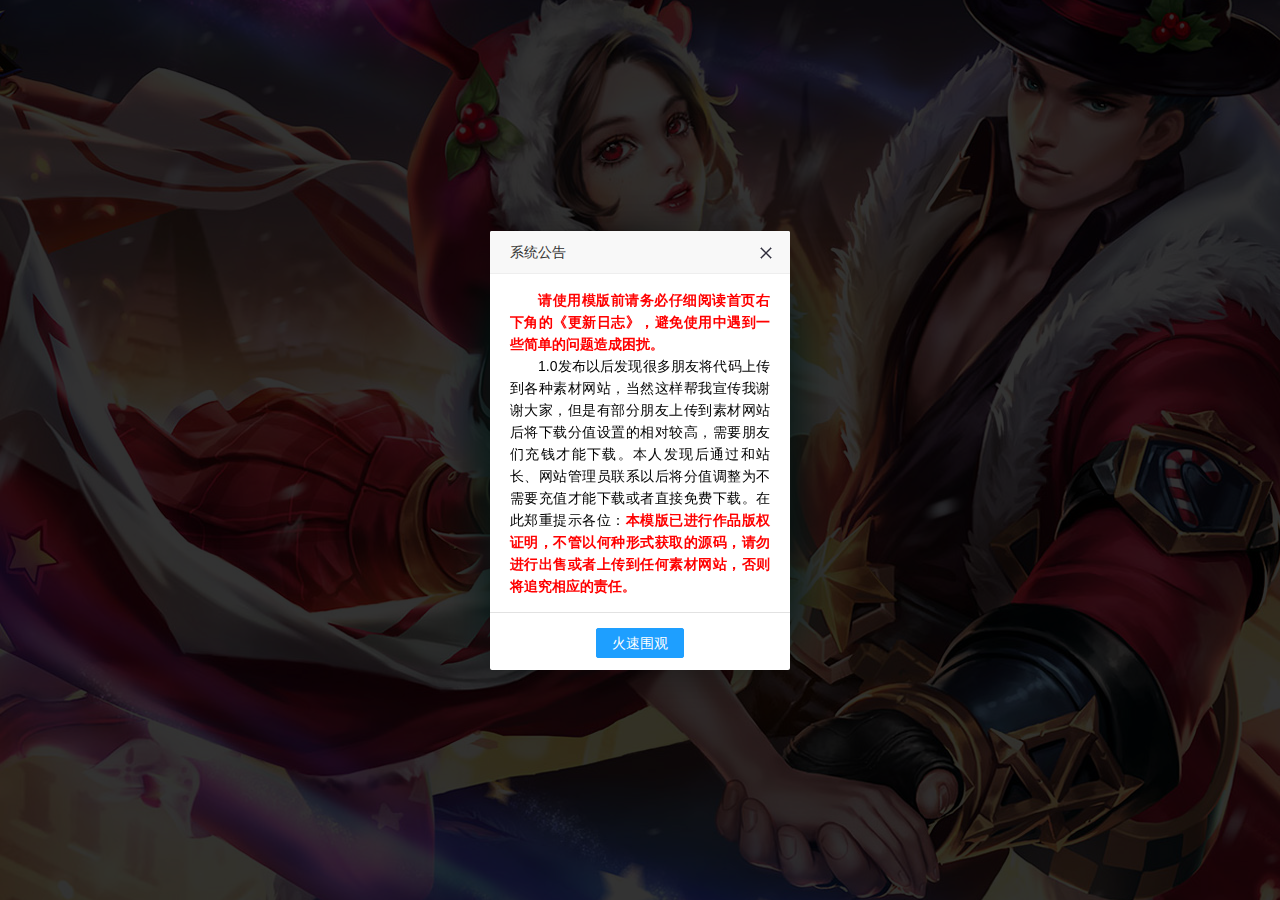
<file: src/main/resources/public/page/login/login.html>
<!DOCTYPE html>
<html class="loginHtml">
<head>
	<meta charset="utf-8">
	<title>登录--layui后台管理模板 2.0</title>
	<meta name="renderer" content="webkit">
	<meta http-equiv="X-UA-Compatible" content="IE=edge,chrome=1">
	<meta name="viewport" content="width=device-width, initial-scale=1, maximum-scale=1">
	<meta name="apple-mobile-web-app-status-bar-style" content="black">
	<meta name="apple-mobile-web-app-capable" content="yes">
	<meta name="format-detection" content="telephone=no">
	<link rel="icon" href="../../favicon.ico">
	<link rel="stylesheet" href="../../layui/css/layui.css" media="all" />
	<link rel="stylesheet" href="../../css/public.css" media="all" />
</head>
<body class="loginBody">
	<form class="layui-form">
		<div class="login_face"><img src="../../images/face.jpg" class="userAvatar"></div>
		<div class="layui-form-item input-item">
			<label for="userName">用户名</label>
			<input type="text" placeholder="请输入用户名" autocomplete="off" id="userName" class="layui-input" lay-verify="required">
		</div>
		<div class="layui-form-item input-item">
			<label for="password">密码</label>
			<input type="password" placeholder="请输入密码" autocomplete="off" id="password" class="layui-input" lay-verify="required">
		</div>
		<div class="layui-form-item input-item" id="imgCode">
			<label for="code">验证码</label>
			<input type="text" placeholder="请输入验证码" autocomplete="off" id="code" class="layui-input">
			<img src="../../images/code.jpg">
		</div>
		<div class="layui-form-item">
			<button class="layui-btn layui-block" lay-filter="login" lay-submit>登录</button>
		</div>
		<div class="layui-form-item layui-row">
			<a href="javascript:;" class="seraph icon-qq layui-col-xs4 layui-col-sm4 layui-col-md4 layui-col-lg4"></a>
			<a href="javascript:;" class="seraph icon-wechat layui-col-xs4 layui-col-sm4 layui-col-md4 layui-col-lg4"></a>
			<a href="javascript:;" class="seraph icon-sina layui-col-xs4 layui-col-sm4 layui-col-md4 layui-col-lg4"></a>
		</div>
	</form>
	<script type="text/javascript" src="../../layui/layui.js"></script>
	<script type="text/javascript" src="login.js"></script>
	<script type="text/javascript" src="../../js/cache.js"></script>
</body>
</html>
</file>
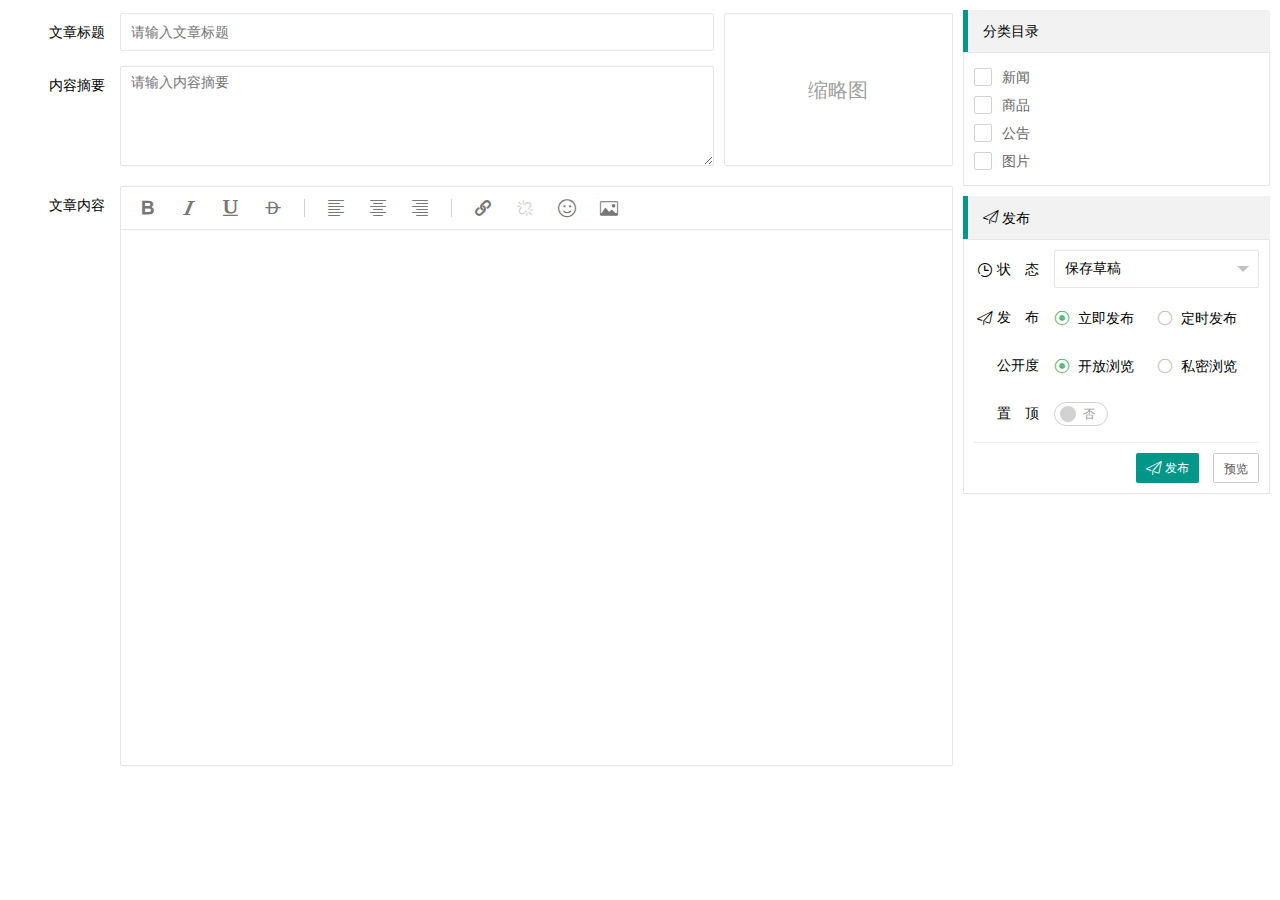
<file: src/main/resources/public/page/news/newsAdd.html>
<!DOCTYPE html>
<html>
<head>
	<meta charset="utf-8">
	<title>文章列表--layui后台管理模板 2.0</title>
	<meta name="renderer" content="webkit">
	<meta http-equiv="X-UA-Compatible" content="IE=edge,chrome=1">
	<meta name="viewport" content="width=device-width, initial-scale=1, maximum-scale=1">
	<meta name="apple-mobile-web-app-status-bar-style" content="black">
	<meta name="apple-mobile-web-app-capable" content="yes">
	<meta name="format-detection" content="telephone=no">
	<link rel="stylesheet" href="../../layui/css/layui.css" media="all" />
	<link rel="stylesheet" href="../../css/public.css" media="all" />
</head>
<body class="childrenBody">
<form class="layui-form layui-row layui-col-space10">
	<div class="layui-col-md9 layui-col-xs12">
		<div class="layui-row layui-col-space10">
			<div class="layui-col-md9 layui-col-xs7">
				<div class="layui-form-item magt3">
					<label class="layui-form-label">文章标题</label>
					<div class="layui-input-block">
						<input type="text" class="layui-input newsName" lay-verify="newsName" placeholder="请输入文章标题">
					</div>
				</div>
				<div class="layui-form-item">
					<label class="layui-form-label">内容摘要</label>
					<div class="layui-input-block">
						<textarea placeholder="请输入内容摘要" class="layui-textarea abstract"></textarea>
					</div>
				</div>
			</div>
			<div class="layui-col-md3 layui-col-xs5">
				<div class="layui-upload-list thumbBox mag0 magt3">
					<img class="layui-upload-img thumbImg">
				</div>
			</div>
		</div>
		<div class="layui-form-item magb0">
			<label class="layui-form-label">文章内容</label>
			<div class="layui-input-block">
				<textarea class="layui-textarea layui-hide" name="content" lay-verify="content" id="news_content"></textarea>
			</div>
		</div>
	</div>
	<div class="layui-col-md3 layui-col-xs12">
		<blockquote class="layui-elem-quote title"><i class="seraph icon-caidan"></i> 分类目录</blockquote>
		<div class="border category">
			<div class="">
				<p><input type="checkbox" name="news" title="新闻" lay-skin="primary" /></p>
				<p><input type="checkbox" name="goods" title="商品" lay-skin="primary" /></p>
				<p><input type="checkbox" name="notice" title="公告" lay-skin="primary" /></p>
				<p><input type="checkbox" name="images" title="图片" lay-skin="primary" /></p>
			</div>
		</div>
		<blockquote class="layui-elem-quote title magt10"><i class="layui-icon">&#xe609;</i> 发布</blockquote>
		<div class="border">
			<div class="layui-form-item">
				<label class="layui-form-label"><i class="layui-icon">&#xe60e;</i> 状　态</label>
				<div class="layui-input-block newsStatus">
					<select name="status" lay-verify="required">
						<option value="0">保存草稿</option>
						<option value="1">等待审核</option>
					</select>
				</div>
			</div>
			<div class="layui-form-item">
				<label class="layui-form-label"><i class="layui-icon">&#xe609;</i> 发　布</label>
				<div class="layui-input-block">
					<input type="radio" name="release" title="立即发布" lay-skin="primary" lay-filter="release" checked />
					<input type="radio" name="release" title="定时发布" lay-skin="primary" lay-filter="release" />
				</div>
			</div>
			<div class="layui-form-item layui-hide releaseDate">
				<label class="layui-form-label"></label>
				<div class="layui-input-block">
					<input type="text" class="layui-input" id="release" placeholder="请选择日期和时间" readonly />
				</div>
			</div>
			<div class="layui-form-item openness">
				<label class="layui-form-label"><i class="seraph icon-look"></i> 公开度</label>
				<div class="layui-input-block">
					<input type="radio" name="openness" title="开放浏览" lay-skin="primary" checked />
					<input type="radio" name="openness" title="私密浏览" lay-skin="primary" />
				</div>
			</div>
			<div class="layui-form-item newsTop">
				<label class="layui-form-label"><i class="seraph icon-zhiding"></i> 置　顶</label>
				<div class="layui-input-block">
					<input type="checkbox" name="newsTop" lay-skin="switch" lay-text="是|否">
				</div>
			</div>
			<hr class="layui-bg-gray" />
			<div class="layui-right">
				<a class="layui-btn layui-btn-sm" lay-filter="addNews" lay-submit><i class="layui-icon">&#xe609;</i>发布</a>
				<a class="layui-btn layui-btn-primary layui-btn-sm" lay-filter="look" lay-submit>预览</a>
			</div>
		</div>
	</div>
</form>
<script type="text/javascript" src="../../layui/layui.js"></script>
<script type="text/javascript" src="newsAdd.js"></script>
</body>
</html>
</file>
<file: src/main/resources/public/layui/css/layui.css>
/* 自添加样式*/
@import "https://at.alicdn.com/t/font_400842_q6tk84n9ywvu0udi.css";
.layui-icon{ font-size:16px !important;}
.mag0{ margin:0 !important; }
::selection { background: #ff5722; color: #fff; }
.layui-red{ color:#f00 !important; font-weight:bold;}
.layui-blue{ color:#01AAED !important;}

/** layui-v2.2.5 MIT License By https://www.layui.com */
 .layui-inline,img{display:inline-block;vertical-align:middle}h1,h2,h3,h4,h5,h6{font-weight:400}.layui-edge,.layui-header,.layui-inline,.layui-main{position:relative}.layui-btn,.layui-edge,.layui-inline,img{vertical-align:middle}.layui-btn,.layui-disabled,.layui-icon,.layui-unselect{-webkit-user-select:none;-ms-user-select:none;-moz-user-select:none}blockquote,body,button,dd,div,dl,dt,form,h1,h2,h3,h4,h5,h6,input,li,ol,p,pre,td,textarea,th,ul{margin:0;padding:0;-webkit-tap-highlight-color:rgba(0,0,0,0)}a:active,a:hover{outline:0}img{border:none}li{list-style:none}table{border-collapse:collapse;border-spacing:0}h4,h5,h6{font-size:100%}button,input,optgroup,option,select,textarea{font-family:inherit;font-size:inherit;font-style:inherit;font-weight:inherit;outline:0}pre{white-space:pre-wrap;white-space:-moz-pre-wrap;white-space:-pre-wrap;white-space:-o-pre-wrap;word-wrap:break-word}body{line-height:24px;font:14px Helvetica Neue,Helvetica,PingFang SC,\5FAE\8F6F\96C5\9ED1,Tahoma,Arial,sans-serif}hr{height:1px;margin:10px 0;border:0;clear:both}a{color:#333;text-decoration:none}a:hover{color:#777}a cite{font-style:normal;*cursor:pointer}.layui-border-box,.layui-border-box *{box-sizing:border-box}.layui-box,.layui-box *{box-sizing:content-box}.layui-clear{clear:both;*zoom:1}.layui-clear:after{content:'\20';clear:both;*zoom:1;display:block;height:0}.layui-inline{*display:inline;*zoom:1}.layui-edge{display:inline-block;width:0;height:0;border-width:6px;border-style:dashed;border-color:transparent;overflow:hidden}.layui-edge-top{top:-4px;border-bottom-color:#999;border-bottom-style:solid}.layui-edge-right{border-left-color:#999;border-left-style:solid}.layui-edge-bottom{top:2px;border-top-color:#999;border-top-style:solid}.layui-edge-left{border-right-color:#999;border-right-style:solid}.layui-elip{text-overflow:ellipsis;overflow:hidden;white-space:nowrap}.layui-disabled,.layui-disabled:hover{color:#d2d2d2!important;cursor:not-allowed!important}.layui-circle{border-radius:100%}.layui-show{display:block!important}.layui-hide{display:none!important}@font-face{font-family:layui-icon;src:url(../font/iconfont.eot?v=220);src:url(../font/iconfont.eot?v=220#iefix) format('embedded-opentype'),url(../font/iconfont.svg?v=220#iconfont) format('svg'),url(../font/iconfont.woff?v=220) format('woff'),url(../font/iconfont.ttf?v=220) format('truetype')}.layui-icon{font-family:layui-icon!important;font-size:16px;font-style:normal;-webkit-font-smoothing:antialiased;-moz-osx-font-smoothing:grayscale}.layui-icon-duihua:before{content:"\e611"}.layui-icon-shezhi:before{content:"\e614"}.layui-icon-yinshenim:before{content:"\e60f"}.layui-icon-search:before{content:"\e615"}.layui-icon-fenxiang1:before{content:"\e641"}.layui-icon-shezhi1:before{content:"\e620"}.layui-icon-yinqing:before{content:"\e628"}.layui-icon-yuejuancuohao:before{content:"\1006"}.layui-icon-cuo:before{content:"\1007"}.layui-icon-baobiao:before{content:"\e629"}.layui-icon-star:before{content:"\e600"}.layui-icon-yuandian:before{content:"\e617"}.layui-icon-chat:before{content:"\e606"}.layui-icon-logo:before{content:"\e609"}.layui-icon-list:before{content:"\e60a"}.layui-icon-tubiao:before{content:"\e62c"}.layui-icon-right:before{content:"\1005"}.layui-icon-huanfu2:before{content:"\e61b"}.layui-icon-On-line:before{content:"\e610"}.layui-icon-biaoge:before{content:"\e62d"}.layui-icon-youyou:before{content:"\e602"}.layui-icon-zuozuo:before{content:"\e603"}.layui-icon-cart-simple:before{content:"\e698"}.layui-icon-cry:before{content:"\e69c"}.layui-icon-smile:before{content:"\e6af"}.layui-icon-survey:before{content:"\e6b2"}.layui-icon-tree:before{content:"\e62e"}.layui-icon-iconfont17:before{content:"\e62f"}.layui-icon-tianjia:before{content:"\e61f"}.layui-icon-xiazai:before{content:"\e601"}.layui-icon-xuanzemoban48:before{content:"\e630"}.layui-icon-gongju:before{content:"\e631"}.layui-icon-face-surprised:before{content:"\e664"}.layui-icon-bianji:before{content:"\e642"}.layui-icon-speaker:before{content:"\e645"}.layui-icon-xiangxia:before{content:"\e61a"}.layui-icon-wenjian:before{content:"\e621"}.layui-icon-layouts:before{content:"\e632"}.layui-icon-duigou:before{content:"\e618"}.layui-icon-tianjia1:before{content:"\e608"}.layui-icon-yaoyaozhibofanye:before{content:"\e633"}.layui-icon-read:before{content:"\e705"}.layui-icon-404:before{content:"\e61c"}.layui-icon-lunbozutu:before{content:"\e634"}.layui-icon-help:before{content:"\e607"}.layui-icon-daima1:before{content:"\e635"}.layui-icon-jinshui:before{content:"\e636"}.layui-icon-find-fill:before{content:"\e670"}.layui-icon-about:before{content:"\e60b"}.layui-icon-location:before{content:"\e715"}.layui-icon-xiangshang:before{content:"\e619"}.layui-icon-pause:before{content:"\e651"}.layui-icon-riqi:before{content:"\e637"}.layui-icon-uploadfile:before{content:"\e61d"}.layui-icon-delete:before{content:"\e640"}.layui-icon-play:before{content:"\e652"}.layui-icon-top:before{content:"\e604"}.layui-icon-haoyouqingqiu:before{content:"\e612"}.layui-icon-weibiaoti1:before{content:"\e605"}.layui-icon-chuangkou:before{content:"\e638"}.layui-icon-comiisbiaoqing:before{content:"\e60c"}.layui-icon-zhengque:before{content:"\e616"}.layui-icon-dollar:before{content:"\e659"}.layui-icon-iconfontwodehaoyou:before{content:"\e613"}.layui-icon-wenjianxiazai:before{content:"\e61e"}.layui-icon-tupian:before{content:"\e60d"}.layui-icon-lianjie:before{content:"\e64c"}.layui-icon-diamond:before{content:"\e735"}.layui-icon-jilu:before{content:"\e60e"}.layui-icon-liucheng:before{content:"\e622"}.layui-icon-fontstrikethrough:before{content:"\e64f"}.layui-icon-unlink:before{content:"\e64d"}.layui-icon-bianjiwenzi:before{content:"\e639"}.layui-icon-sanjiao:before{content:"\e623"}.layui-icon-danxuankuanghouxuan:before{content:"\e63f"}.layui-icon-danxuankuangxuanzhong:before{content:"\e643"}.layui-icon-juzhongduiqi:before{content:"\e647"}.layui-icon-youduiqi:before{content:"\e648"}.layui-icon-zuoduiqi:before{content:"\e649"}.layui-icon-gongsisvgtubiaozongji22:before{content:"\e626"}.layui-icon-gongsisvgtubiaozongji23:before{content:"\e627"}.layui-icon-refresh-2:before{content:"\1002"}.layui-icon-loading-1:before{content:"\e63e"}.layui-icon-return:before{content:"\e65c"}.layui-icon-jiacu:before{content:"\e62b"}.layui-icon-uploading:before{content:"\e67c"}.layui-icon-liaotianduihuaimgoutong:before{content:"\e63a"}.layui-icon-video:before{content:"\e6ed"}.layui-icon-headset:before{content:"\e6fc"}.layui-icon-wenjianjiafan:before{content:"\e624"}.layui-icon-shouji:before{content:"\e63b"}.layui-icon-tianjia2:before{content:"\e654"}.layui-icon-wenjianjia:before{content:"\e7a0"}.layui-icon-biaoqing:before{content:"\e650"}.layui-icon-html:before{content:"\e64b"}.layui-icon-biaodan:before{content:"\e63c"}.layui-icon-cart:before{content:"\e657"}.layui-icon-camera-fill:before{content:"\e65d"}.layui-icon-25:before{content:"\e62a"}.layui-icon-emwdaima:before{content:"\e64e"}.layui-icon-fire:before{content:"\e756"}.layui-icon-set:before{content:"\e716"}.layui-icon-zitixiahuaxian:before{content:"\e646"}.layui-icon-sanjiao1:before{content:"\e625"}.layui-icon-tips:before{content:"\e702"}.layui-icon-tupian-copy-copy:before{content:"\e64a"}.layui-icon-more-vertical:before{content:"\e671"}.layui-icon-zhuti2:before{content:"\e66c"}.layui-icon-loading:before{content:"\e63d"}.layui-icon-xieti:before{content:"\e644"}.layui-icon-refresh-1:before{content:"\e666"}.layui-icon-rmb:before{content:"\e65e"}.layui-icon-home:before{content:"\e68e"}.layui-icon-user:before{content:"\e770"}.layui-icon-notice:before{content:"\e667"}.layui-icon-voice:before{content:"\e688"}.layui-icon-download:before{content:"\e681"}.layui-icon-snowflake:before{content:"\e6b1"}.layui-icon-yemian1:before{content:"\e655"}.layui-icon-template:before{content:"\e663"}.layui-icon-auz:before{content:"\e672"}.layui-icon-console:before{content:"\e665"}.layui-icon-app:before{content:"\e653"}.layui-icon-xiayiye:before{content:"\e65a"}.layui-icon-website:before{content:"\e7ae"}.layui-icon-xiayiye1:before{content:"\e65b"}.layui-icon-component:before{content:"\e857"}.layui-icon-more:before{content:"\e65f"}.layui-icon-shrink-right:before{content:"\e668"}.layui-icon-spread-left:before{content:"\e66b"}.layui-icon-camera:before{content:"\e660"}.layui-icon-note:before{content:"\e66e"}.layui-icon-refresh:before{content:"\e669"}.layui-icon-nv:before{content:"\e661"}.layui-icon-nan:before{content:"\e662"}.layui-icon-senior:before{content:"\e674"}.layui-icon-theme:before{content:"\e66a"}.layui-icon-tread:before{content:"\e6c5"}.layui-icon-praise:before{content:"\e6c6"}.layui-icon-star-fill:before{content:"\e658"}.layui-icon-template-1:before{content:"\e656"}.layui-icon-loading-2:before{content:"\e66d"}.layui-main{width:1140px;margin:0 auto}.layui-header{z-index:1000;height:60px}.layui-header a:hover{transition:all .5s;-webkit-transition:all .5s}.layui-side{position:fixed;top:0;bottom:0;z-index:999;width:200px;overflow-x:hidden}.layui-side-scroll{width:220px;height:100%;overflow-x:hidden}.layui-body{position:absolute;left:200px;right:0;top:0;bottom:0;z-index:998;width:auto;overflow:hidden;overflow-y:auto;box-sizing:border-box}.layui-layout-body{overflow:hidden}.layui-layout-admin .layui-header{background-color:#23262E}.layui-layout-admin .layui-side{top:60px;width:200px;overflow-x:hidden}.layui-layout-admin .layui-body{top:60px;bottom:44px}.layui-layout-admin .layui-main{width:auto;margin:0 15px}.layui-layout-admin .layui-footer{position:fixed;left:200px;right:0;bottom:0;height:44px;line-height:44px;padding:0 15px;background-color:#eee}.layui-layout-admin .layui-logo{position:absolute;left:0;top:0;width:200px;height:100%;line-height:60px;text-align:center;color:#009688;font-size:16px}.layui-layout-admin .layui-header .layui-nav{background:0 0}.layui-layout-left{position:absolute!important;left:200px;top:0}.layui-layout-right{position:absolute!important;right:0;top:0}.layui-container{position:relative;margin:0 auto;padding:0 15px;box-sizing:border-box}.layui-fluid{position:relative;margin:0 auto;padding:0 15px}.layui-row:after,.layui-row:before{content:'';display:block;clear:both}.layui-col-lg1,.layui-col-lg10,.layui-col-lg11,.layui-col-lg12,.layui-col-lg2,.layui-col-lg3,.layui-col-lg4,.layui-col-lg5,.layui-col-lg6,.layui-col-lg7,.layui-col-lg8,.layui-col-lg9,.layui-col-md1,.layui-col-md10,.layui-col-md11,.layui-col-md12,.layui-col-md2,.layui-col-md3,.layui-col-md4,.layui-col-md5,.layui-col-md6,.layui-col-md7,.layui-col-md8,.layui-col-md9,.layui-col-sm1,.layui-col-sm10,.layui-col-sm11,.layui-col-sm12,.layui-col-sm2,.layui-col-sm3,.layui-col-sm4,.layui-col-sm5,.layui-col-sm6,.layui-col-sm7,.layui-col-sm8,.layui-col-sm9,.layui-col-xs1,.layui-col-xs10,.layui-col-xs11,.layui-col-xs12,.layui-col-xs2,.layui-col-xs3,.layui-col-xs4,.layui-col-xs5,.layui-col-xs6,.layui-col-xs7,.layui-col-xs8,.layui-col-xs9{position:relative;display:block;box-sizing:border-box}.layui-col-xs1,.layui-col-xs10,.layui-col-xs11,.layui-col-xs12,.layui-col-xs2,.layui-col-xs3,.layui-col-xs4,.layui-col-xs5,.layui-col-xs6,.layui-col-xs7,.layui-col-xs8,.layui-col-xs9{float:left}.layui-col-xs1{width:8.33333333%}.layui-col-xs2{width:16.66666667%}.layui-col-xs3{width:25%}.layui-col-xs4{width:33.33333333%}.layui-col-xs5{width:41.66666667%}.layui-col-xs6{width:50%}.layui-col-xs7{width:58.33333333%}.layui-col-xs8{width:66.66666667%}.layui-col-xs9{width:75%}.layui-col-xs10{width:83.33333333%}.layui-col-xs11{width:91.66666667%}.layui-col-xs12{width:100%}.layui-col-xs-offset1{margin-left:8.33333333%}.layui-col-xs-offset2{margin-left:16.66666667%}.layui-col-xs-offset3{margin-left:25%}.layui-col-xs-offset4{margin-left:33.33333333%}.layui-col-xs-offset5{margin-left:41.66666667%}.layui-col-xs-offset6{margin-left:50%}.layui-col-xs-offset7{margin-left:58.33333333%}.layui-col-xs-offset8{margin-left:66.66666667%}.layui-col-xs-offset9{margin-left:75%}.layui-col-xs-offset10{margin-left:83.33333333%}.layui-col-xs-offset11{margin-left:91.66666667%}.layui-col-xs-offset12{margin-left:100%}@media screen and (max-width:768px){.layui-hide-xs{display:none!important}.layui-show-xs-block{display:block!important}.layui-show-xs-inline{display:inline!important}.layui-show-xs-inline-block{display:inline-block!important}}@media screen and (min-width:768px){.layui-container{width:750px}.layui-hide-sm{display:none!important}.layui-show-sm-block{display:block!important}.layui-show-sm-inline{display:inline!important}.layui-show-sm-inline-block{display:inline-block!important}.layui-col-sm1,.layui-col-sm10,.layui-col-sm11,.layui-col-sm12,.layui-col-sm2,.layui-col-sm3,.layui-col-sm4,.layui-col-sm5,.layui-col-sm6,.layui-col-sm7,.layui-col-sm8,.layui-col-sm9{float:left}.layui-col-sm1{width:8.33333333%}.layui-col-sm2{width:16.66666667%}.layui-col-sm3{width:25%}.layui-col-sm4{width:33.33333333%}.layui-col-sm5{width:41.66666667%}.layui-col-sm6{width:50%}.layui-col-sm7{width:58.33333333%}.layui-col-sm8{width:66.66666667%}.layui-col-sm9{width:75%}.layui-col-sm10{width:83.33333333%}.layui-col-sm11{width:91.66666667%}.layui-col-sm12{width:100%}.layui-col-sm-offset1{margin-left:8.33333333%}.layui-col-sm-offset2{margin-left:16.66666667%}.layui-col-sm-offset3{margin-left:25%}.layui-col-sm-offset4{margin-left:33.33333333%}.layui-col-sm-offset5{margin-left:41.66666667%}.layui-col-sm-offset6{margin-left:50%}.layui-col-sm-offset7{margin-left:58.33333333%}.layui-col-sm-offset8{margin-left:66.66666667%}.layui-col-sm-offset9{margin-left:75%}.layui-col-sm-offset10{margin-left:83.33333333%}.layui-col-sm-offset11{margin-left:91.66666667%}.layui-col-sm-offset12{margin-left:100%}}@media screen and (min-width:992px){.layui-container{width:970px}.layui-hide-md{display:none!important}.layui-show-md-block{display:block!important}.layui-show-md-inline{display:inline!important}.layui-show-md-inline-block{display:inline-block!important}.layui-col-md1,.layui-col-md10,.layui-col-md11,.layui-col-md12,.layui-col-md2,.layui-col-md3,.layui-col-md4,.layui-col-md5,.layui-col-md6,.layui-col-md7,.layui-col-md8,.layui-col-md9{float:left}.layui-col-md1{width:8.33333333%}.layui-col-md2{width:16.66666667%}.layui-col-md3{width:25%}.layui-col-md4{width:33.33333333%}.layui-col-md5{width:41.66666667%}.layui-col-md6{width:50%}.layui-col-md7{width:58.33333333%}.layui-col-md8{width:66.66666667%}.layui-col-md9{width:75%}.layui-col-md10{width:83.33333333%}.layui-col-md11{width:91.66666667%}.layui-col-md12{width:100%}.layui-col-md-offset1{margin-left:8.33333333%}.layui-col-md-offset2{margin-left:16.66666667%}.layui-col-md-offset3{margin-left:25%}.layui-col-md-offset4{margin-left:33.33333333%}.layui-col-md-offset5{margin-left:41.66666667%}.layui-col-md-offset6{margin-left:50%}.layui-col-md-offset7{margin-left:58.33333333%}.layui-col-md-offset8{margin-left:66.66666667%}.layui-col-md-offset9{margin-left:75%}.layui-col-md-offset10{margin-left:83.33333333%}.layui-col-md-offset11{margin-left:91.66666667%}.layui-col-md-offset12{margin-left:100%}}@media screen and (min-width:1200px){.layui-container{width:1170px}.layui-hide-lg{display:none!important}.layui-show-lg-block{display:block!important}.layui-show-lg-inline{display:inline!important}.layui-show-lg-inline-block{display:inline-block!important}.layui-col-lg1,.layui-col-lg10,.layui-col-lg11,.layui-col-lg12,.layui-col-lg2,.layui-col-lg3,.layui-col-lg4,.layui-col-lg5,.layui-col-lg6,.layui-col-lg7,.layui-col-lg8,.layui-col-lg9{float:left}.layui-col-lg1{width:8.33333333%}.layui-col-lg2{width:16.66666667%}.layui-col-lg3{width:25%}.layui-col-lg4{width:33.33333333%}.layui-col-lg5{width:41.66666667%}.layui-col-lg6{width:50%}.layui-col-lg7{width:58.33333333%}.layui-col-lg8{width:66.66666667%}.layui-col-lg9{width:75%}.layui-col-lg10{width:83.33333333%}.layui-col-lg11{width:91.66666667%}.layui-col-lg12{width:100%}.layui-col-lg-offset1{margin-left:8.33333333%}.layui-col-lg-offset2{margin-left:16.66666667%}.layui-col-lg-offset3{margin-left:25%}.layui-col-lg-offset4{margin-left:33.33333333%}.layui-col-lg-offset5{margin-left:41.66666667%}.layui-col-lg-offset6{margin-left:50%}.layui-col-lg-offset7{margin-left:58.33333333%}.layui-col-lg-offset8{margin-left:66.66666667%}.layui-col-lg-offset9{margin-left:75%}.layui-col-lg-offset10{margin-left:83.33333333%}.layui-col-lg-offset11{margin-left:91.66666667%}.layui-col-lg-offset12{margin-left:100%}}.layui-col-space1{margin:-.5px}.layui-col-space1>*{padding:.5px}.layui-col-space3{margin:-1.5px}.layui-col-space3>*{padding:1.5px}.layui-col-space5{margin:-2.5px}.layui-col-space5>*{padding:2.5px}.layui-col-space8{margin:-3.5px}.layui-col-space8>*{padding:3.5px}.layui-col-space10{margin:-5px}.layui-col-space10>*{padding:5px}.layui-col-space12{margin:-6px}.layui-col-space12>*{padding:6px}.layui-col-space15{margin:-7.5px}.layui-col-space15>*{padding:7.5px}.layui-col-space18{margin:-9px}.layui-col-space18>*{padding:9px}.layui-col-space20{margin:-10px}.layui-col-space20>*{padding:10px}.layui-col-space22{margin:-11px}.layui-col-space22>*{padding:11px}.layui-col-space25{margin:-12.5px}.layui-col-space25>*{padding:12.5px}.layui-col-space30{margin:-15px}.layui-col-space30>*{padding:15px}.layui-btn,.layui-input,.layui-select,.layui-textarea,.layui-upload-button{outline:0;-webkit-appearance:none;transition:all .3s;-webkit-transition:all .3s;box-sizing:border-box}.layui-elem-quote{margin-bottom:10px;padding:15px;line-height:22px;border-left:5px solid #009688;border-radius:0 2px 2px 0;background-color:#f2f2f2}.layui-quote-nm{border-style:solid;border-width:1px 1px 1px 5px;background:0 0}.layui-elem-field{margin-bottom:10px;padding:0;border-width:1px;border-style:solid}.layui-elem-field legend{margin-left:20px;padding:0 10px;font-size:20px;font-weight:300}.layui-field-title{margin:10px 0 20px;border-width:1px 0 0}.layui-field-box{padding:10px 15px}.layui-field-title .layui-field-box{padding:10px 0}.layui-progress{position:relative;height:6px;border-radius:20px;background-color:#e2e2e2}.layui-progress-bar{position:absolute;left:0;top:0;width:0;max-width:100%;height:6px;border-radius:20px;text-align:right;background-color:#5FB878;transition:all .3s;-webkit-transition:all .3s}.layui-progress-big,.layui-progress-big .layui-progress-bar{height:18px;line-height:18px}.layui-progress-text{position:relative;top:-20px;line-height:18px;font-size:12px;color:#666}.layui-progress-big .layui-progress-text{position:static;padding:0 10px;color:#fff}.layui-collapse{border-width:1px;border-style:solid;border-radius:2px}.layui-colla-content,.layui-colla-item{border-top-width:1px;border-top-style:solid}.layui-colla-item:first-child{border-top:none}.layui-colla-title{position:relative;height:42px;line-height:42px;padding:0 15px 0 35px;color:#333;background-color:#f2f2f2;cursor:pointer;font-size:14px}.layui-colla-content{display:none;padding:10px 15px;line-height:22px;color:#666}.layui-colla-icon{position:absolute;left:15px;top:0;font-size:14px}.layui-card-body,.layui-card-header,.layui-form-label,.layui-form-mid,.layui-form-select,.layui-input-block,.layui-input-inline,.layui-textarea{position:relative}.layui-card{margin-bottom:15px;border-radius:2px;background-color:#fff;box-shadow:0 1px 2px 0 rgba(0,0,0,.05)}.layui-card:last-child{margin-bottom:0}.layui-card-header{height:42px;line-height:42px;padding:0 15px;border-bottom:1px solid #f6f6f6;color:#333;border-radius:2px 2px 0 0;font-size:14px}.layui-bg-black,.layui-bg-blue,.layui-bg-cyan,.layui-bg-green,.layui-bg-orange,.layui-bg-red{color:#fff!important}.layui-card-body{padding:10px 15px;line-height:24px}.layui-card-body .layui-table{margin:5px 0}.layui-card .layui-tab{margin:0}.layui-panel-window{position:relative;padding:15px;border-radius:0;border-top:5px solid #E6E6E6;background-color:#fff}.layui-bg-red{background-color:#FF5722!important}.layui-bg-orange{background-color:#FFB800!important}.layui-bg-green{background-color:#009688!important}.layui-bg-cyan{background-color:#2F4056!important}.layui-bg-blue{background-color:#1E9FFF!important}.layui-bg-black{background-color:#393D49!important}.layui-bg-gray{background-color:#eee!important;color:#666!important}.layui-badge-rim,.layui-colla-content,.layui-colla-item,.layui-collapse,.layui-elem-field,.layui-form-pane .layui-form-item[pane],.layui-form-pane .layui-form-label,.layui-input,.layui-layedit,.layui-layedit-tool,.layui-quote-nm,.layui-select,.layui-tab-bar,.layui-tab-card,.layui-tab-title,.layui-tab-title .layui-this:after,.layui-textarea{border-color:#e6e6e6}.layui-timeline-item:before,hr{background-color:#e6e6e6}.layui-text{line-height:22px;font-size:14px;color:#666}.layui-text h1,.layui-text h2,.layui-text h3{font-weight:500;color:#333}.layui-text h1{font-size:30px}.layui-text h2{font-size:24px}.layui-text h3{font-size:18px}.layui-text a:not(.layui-btn){color:#01AAED}.layui-text a:not(.layui-btn):hover{text-decoration:underline}.layui-text ul{padding:5px 0 5px 15px}.layui-text ul li{margin-top:5px;list-style-type:disc}.layui-text em,.layui-word-aux{color:#999!important;padding:0 5px!important}.layui-btn{display:inline-block;height:38px;line-height:38px;padding:0 18px;background-color:#009688;color:#fff;white-space:nowrap;text-align:center;font-size:14px;border:none;border-radius:2px;cursor:pointer}.layui-btn:hover{opacity:.8;filter:alpha(opacity=80);color:#fff}.layui-btn:active{opacity:1;filter:alpha(opacity=100)}.layui-btn+.layui-btn{margin-left:10px}.layui-btn-container{font-size:0}.layui-btn-container .layui-btn{margin-right:10px;margin-bottom:10px}.layui-btn-container .layui-btn+.layui-btn{margin-left:0}.layui-table .layui-btn-container .layui-btn{margin-bottom:9px}.layui-btn-radius{border-radius:100px}.layui-btn .layui-icon{margin-right:3px;font-size:18px;vertical-align:bottom;vertical-align:middle\9}.layui-btn-primary{border:1px solid #C9C9C9;background-color:#fff;color:#555}.layui-btn-primary:hover{border-color:#009688;color:#333}.layui-btn-normal{background-color:#1E9FFF}.layui-btn-warm{background-color:#FFB800}.layui-btn-danger{background-color:#FF5722}.layui-btn-disabled,.layui-btn-disabled:active,.layui-btn-disabled:hover{border:1px solid #e6e6e6;background-color:#FBFBFB;color:#C9C9C9;cursor:not-allowed;opacity:1}.layui-btn-lg{height:44px;line-height:44px;padding:0 25px;font-size:16px}.layui-btn-sm{height:30px;line-height:30px;padding:0 10px;font-size:12px}.layui-btn-sm i{font-size:16px!important}.layui-btn-xs{height:22px;line-height:22px;padding:0 5px;font-size:12px}.layui-btn-xs i{font-size:14px!important}.layui-btn-group{display:inline-block;vertical-align:middle;font-size:0}.layui-btn-group .layui-btn{margin-left:0!important;margin-right:0!important;border-left:1px solid rgba(255,255,255,.5);border-radius:0}.layui-btn-group .layui-btn-primary{border-left:none}.layui-btn-group .layui-btn-primary:hover{border-color:#C9C9C9;color:#009688}.layui-btn-group .layui-btn:first-child{border-left:none;border-radius:2px 0 0 2px}.layui-btn-group .layui-btn-primary:first-child{border-left:1px solid #c9c9c9}.layui-btn-group .layui-btn:last-child{border-radius:0 2px 2px 0}.layui-btn-group .layui-btn+.layui-btn{margin-left:0}.layui-btn-group+.layui-btn-group{margin-left:10px}.layui-btn-fluid{width:100%}.layui-input,.layui-select,.layui-textarea{height:38px;line-height:1.3;line-height:38px\9;border-width:1px;border-style:solid;background-color:#fff;border-radius:2px}.layui-input::-webkit-input-placeholder,.layui-select::-webkit-input-placeholder,.layui-textarea::-webkit-input-placeholder{line-height:1.3}.layui-input,.layui-textarea{display:block;width:100%;padding-left:10px}.layui-input:hover,.layui-textarea:hover{border-color:#D2D2D2!important}.layui-input:focus,.layui-textarea:focus{border-color:#C9C9C9!important}.layui-textarea{min-height:100px;height:auto;line-height:20px;padding:6px 10px;resize:vertical}.layui-select{padding:0 10px}.layui-form input[type=checkbox],.layui-form input[type=radio],.layui-form select{display:none}.layui-form [lay-ignore]{display:initial}.layui-form-item{margin-bottom:15px;clear:both;*zoom:1}.layui-form-item:after{content:'\20';clear:both;*zoom:1;display:block;height:0}.layui-form-label{float:left;display:block;padding:9px 15px;width:80px;font-weight:400;line-height:20px;text-align:right}.layui-form-label-col{display:block;float:none;padding:9px 0;line-height:20px;text-align:left}.layui-form-item .layui-inline{margin-bottom:5px;margin-right:10px}.layui-input-block{margin-left:110px;min-height:36px}.layui-input-inline{display:inline-block;vertical-align:middle}.layui-form-item .layui-input-inline{float:left;width:190px;margin-right:10px}.layui-form-text .layui-input-inline{width:auto}.layui-form-mid{float:left;display:block;padding:9px 0!important;line-height:20px;margin-right:10px}.layui-form-danger+.layui-form-select .layui-input,.layui-form-danger:focus{border-color:#FF5722!important}.layui-form-select .layui-input{padding-right:30px;cursor:pointer}.layui-form-select .layui-edge{position:absolute;right:10px;top:50%;margin-top:-3px;cursor:pointer;border-width:6px;border-top-color:#c2c2c2;border-top-style:solid;transition:all .3s;-webkit-transition:all .3s}.layui-form-select dl{display:none;position:absolute;left:0;top:42px;padding:5px 0;z-index:999;min-width:100%;border:1px solid #d2d2d2;max-height:300px;overflow-y:auto;background-color:#fff;border-radius:2px;box-shadow:0 2px 4px rgba(0,0,0,.12);box-sizing:border-box}.layui-form-select dl dd,.layui-form-select dl dt{padding:0 10px;line-height:36px;white-space:nowrap;overflow:hidden;text-overflow:ellipsis}.layui-form-select dl dt{font-size:12px;color:#999}.layui-form-select dl dd{cursor:pointer}.layui-form-select dl dd:hover{background-color:#f2f2f2}.layui-form-select .layui-select-group dd{padding-left:20px}.layui-form-select dl dd.layui-select-tips{padding-left:10px!important;color:#999}.layui-form-select dl dd.layui-this{background-color:#5FB878;color:#fff}.layui-form-checkbox,.layui-form-select dl dd.layui-disabled{background-color:#fff}.layui-form-selected dl{display:block}.layui-form-checkbox,.layui-form-checkbox *,.layui-form-switch{display:inline-block;vertical-align:middle}.layui-form-selected .layui-edge{margin-top:-9px;-webkit-transform:rotate(180deg);transform:rotate(180deg);margin-top:-3px\9}:root .layui-form-selected .layui-edge{margin-top:-9px\0/IE9}.layui-form-selectup dl{top:auto;bottom:42px}.layui-select-none{margin:5px 0;text-align:center;color:#999}.layui-select-disabled .layui-disabled{border-color:#eee!important}.layui-select-disabled .layui-edge{border-top-color:#d2d2d2}.layui-form-checkbox{position:relative;height:30px;line-height:28px;margin-right:10px;padding-right:30px;border:1px solid #d2d2d2;cursor:pointer;font-size:0;border-radius:2px;-webkit-transition:.1s linear;transition:.1s linear;box-sizing:border-box}.layui-form-checkbox:hover{border:1px solid #c2c2c2}.layui-form-checkbox span{padding:0 10px;height:100%;font-size:14px;background-color:#d2d2d2;color:#fff;overflow:hidden;white-space:nowrap;text-overflow:ellipsis}.layui-form-checkbox:hover span{background-color:#c2c2c2}.layui-form-checkbox i{position:absolute;right:0;width:30px;color:#fff;font-size:20px;text-align:center}.layui-form-checkbox:hover i{color:#c2c2c2}.layui-form-checked,.layui-form-checked:hover{border-color:#5FB878}.layui-form-checked span,.layui-form-checked:hover span{background-color:#5FB878}.layui-form-checked i,.layui-form-checked:hover i{color:#5FB878}.layui-form-item .layui-form-checkbox{margin-top:4px}.layui-form-checkbox[lay-skin=primary]{height:auto!important;line-height:normal!important;border:none!important;margin-right:0;padding-right:0;background:0 0}.layui-form-checkbox[lay-skin=primary] span{float:right;padding-right:15px;line-height:18px;background:0 0;color:#666}.layui-form-checkbox[lay-skin=primary] i{position:relative;top:0;width:16px;height:16px;line-height:16px;border:1px solid #d2d2d2;font-size:12px;border-radius:2px;background-color:#fff;-webkit-transition:.1s linear;transition:.1s linear}.layui-form-checkbox[lay-skin=primary]:hover i{border-color:#5FB878;color:#fff}.layui-form-checked[lay-skin=primary] i{border-color:#5FB878;background-color:#5FB878;color:#fff}.layui-checkbox-disbaled[lay-skin=primary] span{background:0 0!important;color:#c2c2c2}.layui-checkbox-disbaled[lay-skin=primary]:hover i{border-color:#d2d2d2}.layui-form-item .layui-form-checkbox[lay-skin=primary]{margin-top:10px}.layui-form-switch{position:relative;height:22px;line-height:22px;width:42px;padding:0 5px;margin-top:8px;border:1px solid #d2d2d2;border-radius:20px;cursor:pointer;background-color:#fff;-webkit-transition:.1s linear;transition:.1s linear}.layui-form-switch i{position:absolute;left:5px;top:3px;width:16px;height:16px;border-radius:20px;background-color:#d2d2d2;-webkit-transition:.1s linear;transition:.1s linear}.layui-form-switch em{position:absolute;right:5px;top:0;width:25px;padding:0!important;text-align:center!important;color:#999!important;font-style:normal!important;font-size:12px}.layui-form-onswitch{border-color:#5FB878;background-color:#5FB878}.layui-form-onswitch i{left:32px;background-color:#fff}.layui-form-onswitch em{left:5px;right:auto;color:#fff!important}.layui-checkbox-disbaled{border-color:#e2e2e2!important}.layui-checkbox-disbaled span{background-color:#e2e2e2!important}.layui-checkbox-disbaled:hover i{color:#fff!important}[lay-radio]{display:none}.layui-form-radio,.layui-form-radio *{display:inline-block;vertical-align:middle}.layui-form-radio{line-height:28px;margin:6px 10px 0 0;padding-right:10px;cursor:pointer;font-size:0}.layui-form-radio *{font-size:14px}.layui-form-radio>i{margin-right:8px;font-size:22px;color:#c2c2c2}.layui-form-radio>i:hover,.layui-form-radioed>i{color:#5FB878}.layui-radio-disbaled>i{color:#e2e2e2!important}.layui-form-pane .layui-form-label{width:110px;padding:8px 15px;height:38px;line-height:20px;border-width:1px;border-style:solid;border-radius:2px 0 0 2px;text-align:center;background-color:#FBFBFB;overflow:hidden;white-space:nowrap;text-overflow:ellipsis;box-sizing:border-box}.layui-form-pane .layui-input-inline{margin-left:-1px}.layui-form-pane .layui-input-block{margin-left:110px;left:-1px}.layui-form-pane .layui-input{border-radius:0 2px 2px 0}.layui-form-pane .layui-form-text .layui-form-label{float:none;width:100%;border-radius:2px;box-sizing:border-box;text-align:left}.layui-form-pane .layui-form-text .layui-input-inline{display:block;margin:0;top:-1px;clear:both}.layui-form-pane .layui-form-text .layui-input-block{margin:0;left:0;top:-1px}.layui-form-pane .layui-form-text .layui-textarea{min-height:100px;border-radius:0 0 2px 2px}.layui-form-pane .layui-form-checkbox{margin:4px 0 4px 10px}.layui-form-pane .layui-form-radio,.layui-form-pane .layui-form-switch{margin-top:6px;margin-left:10px}.layui-form-pane .layui-form-item[pane]{position:relative;border-width:1px;border-style:solid}.layui-form-pane .layui-form-item[pane] .layui-form-label{position:absolute;left:0;top:0;height:100%;border-width:0 1px 0 0}.layui-form-pane .layui-form-item[pane] .layui-input-inline{margin-left:110px}@media screen and (max-width:450px){.layui-form-item .layui-form-label{text-overflow:ellipsis;overflow:hidden;white-space:nowrap}.layui-form-item .layui-inline{display:block;margin-right:0;margin-bottom:20px;clear:both}.layui-form-item .layui-inline:after{content:'\20';clear:both;display:block;height:0}.layui-form-item .layui-input-inline{display:block;float:none;left:-3px;width:auto;margin:0 0 10px 112px}.layui-form-item .layui-input-inline+.layui-form-mid{margin-left:110px;top:-5px;padding:0}.layui-form-item .layui-form-checkbox{margin-right:5px;margin-bottom:5px}}.layui-layedit{border-width:1px;border-style:solid;border-radius:2px}.layui-layedit-tool{padding:3px 5px;border-bottom-width:1px;border-bottom-style:solid;font-size:0}.layedit-tool-fixed{position:fixed;top:0;border-top:1px solid #e2e2e2}.layui-layedit-tool .layedit-tool-mid,.layui-layedit-tool .layui-icon{display:inline-block;vertical-align:middle;text-align:center;font-size:14px}.layui-layedit-tool .layui-icon{position:relative;width:32px;height:30px;line-height:30px;margin:3px 5px;color:#777;cursor:pointer;border-radius:2px}.layui-layedit-tool .layui-icon:hover{color:#393D49}.layui-layedit-tool .layui-icon:active{color:#000}.layui-layedit-tool .layedit-tool-active{background-color:#e2e2e2;color:#000}.layui-layedit-tool .layui-disabled,.layui-layedit-tool .layui-disabled:hover{color:#d2d2d2;cursor:not-allowed}.layui-layedit-tool .layedit-tool-mid{width:1px;height:18px;margin:0 10px;background-color:#d2d2d2}.layedit-tool-html{width:50px!important;font-size:30px!important}.layedit-tool-b,.layedit-tool-code,.layedit-tool-help{font-size:16px!important}.layedit-tool-d,.layedit-tool-face,.layedit-tool-image,.layedit-tool-unlink{font-size:18px!important}.layedit-tool-image input{position:absolute;font-size:0;left:0;top:0;width:100%;height:100%;opacity:.01;filter:Alpha(opacity=1);cursor:pointer}.layui-layedit-iframe iframe{display:block;width:100%}#LAY_layedit_code{overflow:hidden}.layui-laypage{display:inline-block;*display:inline;*zoom:1;vertical-align:middle;margin:10px 0;font-size:0}.layui-laypage>a:first-child,.layui-laypage>a:first-child em{border-radius:2px 0 0 2px}.layui-laypage>a:last-child,.layui-laypage>a:last-child em{border-radius:0 2px 2px 0}.layui-laypage>:first-child{margin-left:0!important}.layui-laypage>:last-child{margin-right:0!important}.layui-laypage a,.layui-laypage button,.layui-laypage input,.layui-laypage select,.layui-laypage span{border:1px solid #e2e2e2}.layui-laypage a,.layui-laypage span{display:inline-block;*display:inline;*zoom:1;vertical-align:middle;padding:0 15px;height:28px;line-height:28px;margin:0 -1px 5px 0;background-color:#fff;color:#333;font-size:12px}.layui-laypage a:hover{color:#009688}.layui-laypage em{font-style:normal}.layui-laypage .layui-laypage-spr{color:#999;font-weight:700}.layui-laypage a{text-decoration:none}.layui-laypage .layui-laypage-curr{position:relative}.layui-laypage .layui-laypage-curr em{position:relative;color:#fff}.layui-laypage .layui-laypage-curr .layui-laypage-em{position:absolute;left:-1px;top:-1px;padding:1px;width:100%;height:100%;background-color:#009688}.layui-laypage-em{border-radius:2px}.layui-laypage-next em,.layui-laypage-prev em{font-family:Sim sun;font-size:16px}.layui-laypage .layui-laypage-count,.layui-laypage .layui-laypage-limits,.layui-laypage .layui-laypage-skip{margin-left:10px;margin-right:10px;padding:0;border:none}.layui-laypage .layui-laypage-limits{vertical-align:top}.layui-laypage select{height:22px;padding:3px;border-radius:2px;cursor:pointer}.layui-laypage .layui-laypage-skip{height:30px;line-height:30px;color:#999}.layui-laypage button,.layui-laypage input{height:30px;line-height:30px;border-radius:2px;vertical-align:top;background-color:#fff;box-sizing:border-box}.layui-laypage input{display:inline-block;width:40px;margin:0 10px;padding:0 3px;text-align:center}.layui-laypage input:focus,.layui-laypage select:focus{border-color:#009688!important}.layui-laypage button{margin-left:10px;padding:0 10px;cursor:pointer}.layui-table,.layui-table-view{margin:10px 0}.layui-flow-more{margin:10px 0;text-align:center;color:#999;font-size:14px}.layui-flow-more a{height:32px;line-height:32px}.layui-flow-more a *{display:inline-block;vertical-align:top}.layui-flow-more a cite{padding:0 20px;border-radius:3px;background-color:#eee;color:#333;font-style:normal}.layui-flow-more a cite:hover{opacity:.8}.layui-flow-more a i{font-size:30px;color:#737383}.layui-table{width:100%;background-color:#fff;color:#666}.layui-table tr{transition:all .3s;-webkit-transition:all .3s}.layui-table th{text-align:left;font-weight:400}.layui-table tbody tr:hover,.layui-table thead tr,.layui-table-click,.layui-table-header,.layui-table-hover,.layui-table-mend,.layui-table-patch,.layui-table-tool,.layui-table[lay-even] tr:nth-child(even){background-color:#f2f2f2}.layui-table td,.layui-table th,.layui-table-fixed-r,.layui-table-header,.layui-table-page,.layui-table-tips-main,.layui-table-tool,.layui-table-view,.layui-table[lay-skin=line],.layui-table[lay-skin=row]{border-width:1px;border-style:solid;border-color:#e6e6e6}.layui-table td,.layui-table th{position:relative;padding:9px 15px;min-height:20px;line-height:20px;font-size:14px}.layui-table[lay-skin=line] td,.layui-table[lay-skin=line] th{border-width:0 0 1px}.layui-table[lay-skin=row] td,.layui-table[lay-skin=row] th{border-width:0 1px 0 0}.layui-table[lay-skin=nob] td,.layui-table[lay-skin=nob] th{border:none}.layui-table img{max-width:100px}.layui-table[lay-size=lg] td,.layui-table[lay-size=lg] th{padding:15px 30px}.layui-table-view .layui-table[lay-size=lg] .layui-table-cell{height:40px;line-height:40px}.layui-table[lay-size=sm] td,.layui-table[lay-size=sm] th{font-size:12px;padding:5px 10px}.layui-table-view .layui-table[lay-size=sm] .layui-table-cell{height:20px;line-height:20px}.layui-table[lay-data]{display:none}.layui-table-box,.layui-table-view{position:relative;overflow:hidden}.layui-table-view .layui-table{position:relative;width:auto;margin:0}.layui-table-body,.layui-table-header .layui-table,.layui-table-page{margin-bottom:-1px}.layui-table-view .layui-table[lay-skin=line]{border-width:0 1px 0 0}.layui-table-view .layui-table[lay-skin=row]{border-width:0 0 1px}.layui-table-view .layui-table td,.layui-table-view .layui-table th{padding:5px 0;border-top:none;border-left:none}.layui-table-view .layui-table td{cursor:default}.layui-table-view .layui-form-checkbox[lay-skin=primary] i{width:18px;height:18px}.layui-table-header{border-width:0 0 1px;overflow:hidden}.layui-table-sort{width:10px;height:20px;margin-left:5px;cursor:pointer!important}.layui-table-sort .layui-edge{position:absolute;left:5px;border-width:5px}.layui-table-sort .layui-table-sort-asc{top:4px;border-top:none;border-bottom-style:solid;border-bottom-color:#b2b2b2}.layui-table-sort .layui-table-sort-asc:hover{border-bottom-color:#666}.layui-table-sort .layui-table-sort-desc{bottom:4px;border-bottom:none;border-top-style:solid;border-top-color:#b2b2b2}.layui-table-sort .layui-table-sort-desc:hover{border-top-color:#666}.layui-table-sort[lay-sort=asc] .layui-table-sort-asc{border-bottom-color:#000}.layui-table-sort[lay-sort=desc] .layui-table-sort-desc{border-top-color:#000}.layui-table-cell{height:28px;line-height:28px;padding:0 15px;position:relative;overflow:hidden;text-overflow:ellipsis;white-space:nowrap;box-sizing:border-box}.layui-table-cell .layui-form-checkbox[lay-skin=primary]{top:-1px;vertical-align:middle}.layui-table-cell .layui-table-link{color:#01AAED}.laytable-cell-checkbox,.laytable-cell-numbers,.laytable-cell-space{padding:0;text-align:center}.layui-table-body{position:relative;overflow:auto;margin-right:-1px}.layui-table-body .layui-none{line-height:40px;text-align:center;color:#999}.layui-table-fixed{position:absolute;left:0;top:0}.layui-table-fixed .layui-table-body{overflow:hidden}.layui-table-fixed-l{box-shadow:0 -1px 8px rgba(0,0,0,.08)}.layui-table-fixed-r{left:auto;right:-1px;border-width:0 0 0 1px;box-shadow:-1px 0 8px rgba(0,0,0,.08)}.layui-table-fixed-r .layui-table-header{position:relative;overflow:visible}.layui-table-mend{position:absolute;right:-49px;top:0;height:100%;width:50px}.layui-table-tool{position:relative;width:100%;height:50px;line-height:30px;padding:10px 15px;border-width:0 0 1px}.layui-table-page{position:relative;width:100%;padding:7px 7px 0;border-width:1px 0 0;height:41px;font-size:12px}.layui-table-page>div{height:26px}.layui-table-page .layui-laypage{margin:0}.layui-table-page .layui-laypage a,.layui-table-page .layui-laypage span{height:26px;line-height:26px;margin-bottom:10px;border:none;background:0 0}.layui-table-page .layui-laypage a,.layui-table-page .layui-laypage span.layui-laypage-curr{padding:0 12px}.layui-table-page .layui-laypage span{margin-left:0;padding:0}.layui-table-page .layui-laypage .layui-laypage-prev{margin-left:-7px!important}.layui-table-page .layui-laypage .layui-laypage-curr .layui-laypage-em{left:0;top:0;padding:0}.layui-table-page .layui-laypage button,.layui-table-page .layui-laypage input{height:26px;line-height:26px}.layui-table-page .layui-laypage input{width:40px}.layui-table-page .layui-laypage button{padding:0 10px}.layui-table-page select{height:18px}.layui-table-view select[lay-ignore]{display:inline-block}.layui-table-patch .layui-table-cell{padding:0;width:30px}.layui-table-edit{position:absolute;left:0;top:0;width:100%;height:100%;padding:0 14px 1px;border-radius:0;box-shadow:1px 1px 20px rgba(0,0,0,.15)}.layui-table-edit:focus{border-color:#5FB878!important}select.layui-table-edit{padding:0 0 0 10px;border-color:#C9C9C9}.layui-table-view .layui-form-checkbox,.layui-table-view .layui-form-radio,.layui-table-view .layui-form-switch{top:0;margin:0;box-sizing:content-box}.layui-table-view .layui-form-checkbox{top:-1px;height:26px;line-height:26px}body .layui-table-tips .layui-layer-content{background:0 0;padding:0;box-shadow:0 1px 6px rgba(0,0,0,.1)}.layui-table-tips-main{margin:-44px 0 0 -1px;max-height:150px;padding:8px 15px;font-size:14px;overflow-y:scroll;background-color:#fff;color:#333}.layui-code,.layui-upload-list{margin:10px 0}.layui-table-tips-c{position:absolute;right:-3px;top:-12px;width:18px;height:18px;padding:3px;text-align:center;font-weight:700;border-radius:100%;font-size:14px;cursor:pointer;background-color:#666}.layui-table-tips-c:hover{background-color:#999}.layui-upload-file{display:none!important;opacity:.01;filter:Alpha(opacity=1)}.layui-upload-drag,.layui-upload-form,.layui-upload-wrap{display:inline-block}.layui-upload-choose{padding:0 10px;color:#999}.layui-upload-drag{position:relative;padding:30px;border:1px dashed #e2e2e2;background-color:#fff;text-align:center;cursor:pointer;color:#999}.layui-upload-drag .layui-icon{font-size:50px;color:#009688}.layui-upload-drag[lay-over]{border-color:#009688}.layui-upload-iframe{position:absolute;width:0;height:0;border:0;visibility:hidden}.layui-upload-wrap{position:relative;vertical-align:middle}.layui-upload-wrap .layui-upload-file{display:block!important;position:absolute;left:0;top:0;z-index:10;font-size:100px;width:100%;height:100%;opacity:.01;filter:Alpha(opacity=1);cursor:pointer}.layui-code{position:relative;padding:15px;line-height:20px;border:1px solid #ddd;border-left-width:6px;background-color:#F2F2F2;color:#333;font-family:Courier New;font-size:12px}.layui-tree{line-height:26px}.layui-tree li{text-overflow:ellipsis;overflow:hidden;white-space:nowrap}.layui-tree li .layui-tree-spread,.layui-tree li a{display:inline-block;vertical-align:top;height:26px;*display:inline;*zoom:1;cursor:pointer}.layui-tree li a{font-size:0}.layui-tree li a i{font-size:16px}.layui-tree li a cite{padding:0 6px;font-size:14px;font-style:normal}.layui-tree li i{padding-left:6px;color:#333;-moz-user-select:none}.layui-tree li .layui-tree-check{font-size:13px}.layui-tree li .layui-tree-check:hover{color:#009E94}.layui-tree li ul{display:none;margin-left:20px}.layui-tree li .layui-tree-enter{line-height:24px;border:1px dotted #000}.layui-tree-drag{display:none;position:absolute;left:-666px;top:-666px;background-color:#f2f2f2;padding:5px 10px;border:1px dotted #000;white-space:nowrap}.layui-tree-drag i{padding-right:5px}.layui-nav{position:relative;padding:0 20px;background-color:#393D49;color:#fff;border-radius:2px;font-size:0;box-sizing:border-box}.layui-nav *{font-size:14px}.layui-nav .layui-nav-item{position:relative;display:inline-block;*display:inline;*zoom:1;vertical-align:middle;line-height:60px}.layui-nav .layui-nav-item a{display:block;padding:0 20px;color:#fff;color:rgba(255,255,255,.7);transition:all .3s;-webkit-transition:all .3s}.layui-nav .layui-this:after,.layui-nav-bar,.layui-nav-tree .layui-nav-itemed:after{position:absolute;left:0;top:0;width:0;height:5px;background-color:#5FB878;transition:all .2s;-webkit-transition:all .2s}.layui-nav-bar{z-index:1000}.layui-nav .layui-nav-item a:hover,.layui-nav .layui-this a{color:#fff}.layui-nav .layui-this:after{content:'';top:auto;bottom:0;width:100%}.layui-nav-img{width:30px;height:30px;margin-right:10px;border-radius:50%}.layui-nav .layui-nav-more{content:'';width:0;height:0;border-style:solid dashed dashed;border-color:#fff transparent transparent;overflow:hidden;cursor:pointer;transition:all .2s;-webkit-transition:all .2s;position:absolute;top:50%;right:3px;margin-top:-3px;border-width:6px;border-top-color:rgba(255,255,255,.7)}.layui-nav .layui-nav-mored,.layui-nav-itemed .layui-nav-more{margin-top:-9px;border-style:dashed dashed solid;border-color:transparent transparent #fff}.layui-nav-child{display:none;position:absolute;left:0;top:65px;min-width:100%;line-height:36px;padding:5px 0;box-shadow:0 2px 4px rgba(0,0,0,.12);border:1px solid #d2d2d2;background-color:#fff;z-index:100;border-radius:2px;white-space:nowrap}.layui-nav .layui-nav-child a{color:#333}.layui-nav .layui-nav-child a:hover{background-color:#f2f2f2;color:#000}.layui-nav-child dd{position:relative}.layui-nav .layui-nav-child dd.layui-this a,.layui-nav-child dd.layui-this{background-color:#5FB878;color:#fff}.layui-nav-child dd.layui-this:after{display:none}.layui-nav-tree{width:200px;padding:0}.layui-nav-tree .layui-nav-item{display:block;width:100%;line-height:45px}.layui-nav-tree .layui-nav-item a{height:45px;line-height:45px;text-overflow:ellipsis;overflow:hidden;white-space:nowrap}.layui-nav-tree .layui-nav-item a:hover{background-color:#4E5465}.layui-nav-tree .layui-nav-bar{width:5px;height:0;background-color:#009688}.layui-nav-tree .layui-nav-child dd.layui-this,.layui-nav-tree .layui-nav-child dd.layui-this a,.layui-nav-tree .layui-this,.layui-nav-tree .layui-this>a,.layui-nav-tree .layui-this>a:hover{background-color:#009688;color:#fff}.layui-nav-tree .layui-this:after{display:none}.layui-nav-itemed>a,.layui-nav-tree .layui-nav-title a,.layui-nav-tree .layui-nav-title a:hover{color:#fff!important}.layui-nav-tree .layui-nav-child{position:relative;z-index:0;top:0;border:none;box-shadow:none}.layui-nav-tree .layui-nav-child a{height:40px;line-height:40px;color:#fff;color:rgba(255,255,255,.7)}.layui-nav-tree .layui-nav-child,.layui-nav-tree .layui-nav-child a:hover{background:0 0;color:#fff}.layui-nav-tree .layui-nav-more{top:20px;right:10px;margin:0}.layui-nav-itemed .layui-nav-more{top:14px}.layui-nav-itemed .layui-nav-child{display:block;padding:0;background-color:rgba(0,0,0,.3)!important}.layui-nav-side{position:fixed;top:0;bottom:0;left:0;overflow-x:hidden;z-index:999}.layui-bg-blue .layui-nav-bar,.layui-bg-blue .layui-nav-itemed:after,.layui-bg-blue .layui-this:after{background-color:#93D1FF}.layui-bg-blue .layui-nav-child dd.layui-this{background-color:#1E9FFF}.layui-bg-blue .layui-nav-itemed>a,.layui-nav-tree.layui-bg-blue .layui-nav-title a,.layui-nav-tree.layui-bg-blue .layui-nav-title a:hover{background-color:#007DDB!important}.layui-breadcrumb{visibility:hidden;font-size:0}.layui-breadcrumb>*{font-size:14px}.layui-breadcrumb a{color:#999!important}.layui-breadcrumb a:hover{color:#5FB878!important}.layui-breadcrumb a cite{color:#666;font-style:normal}.layui-breadcrumb span[lay-separator]{margin:0 10px;color:#999}.layui-tab{margin:10px 0;text-align:left!important}.layui-tab[overflow]>.layui-tab-title{overflow:hidden}.layui-tab-title{position:relative;left:0;height:40px;white-space:nowrap;font-size:0;border-bottom-width:1px;border-bottom-style:solid;transition:all .2s;-webkit-transition:all .2s}.layui-tab-title li{display:inline-block;*display:inline;*zoom:1;vertical-align:middle;font-size:14px;transition:all .2s;-webkit-transition:all .2s;position:relative;line-height:40px;min-width:65px;padding:0 15px;text-align:center;cursor:pointer}.layui-tab-title li a{display:block}.layui-tab-title .layui-this{color:#000}.layui-tab-title .layui-this:after{position:absolute;left:0;top:0;content:'';width:100%;height:41px;border-width:1px;border-style:solid;border-bottom-color:#fff;border-radius:2px 2px 0 0;box-sizing:border-box;pointer-events:none}.layui-tab-bar{position:absolute;right:0;top:0;z-index:10;width:30px;height:39px;line-height:39px;border-width:1px;border-style:solid;border-radius:2px;text-align:center;background-color:#fff;cursor:pointer}.layui-tab-bar .layui-icon{position:relative;display:inline-block;top:3px;transition:all .3s;-webkit-transition:all .3s}.layui-tab-item{display:none}.layui-tab-more{padding-right:30px;height:auto!important;white-space:normal!important}.layui-tab-more li.layui-this:after{border-bottom-color:#e2e2e2;border-radius:2px}.layui-tab-more .layui-tab-bar .layui-icon{top:-2px;top:3px\9;-webkit-transform:rotate(180deg);transform:rotate(180deg)}:root .layui-tab-more .layui-tab-bar .layui-icon{top:-2px\0/IE9}.layui-tab-content{padding:10px}.layui-tab-title li .layui-tab-close{position:relative;display:inline-block;width:18px;height:18px;line-height:20px;margin-left:8px;top:1px;text-align:center;font-size:14px;color:#c2c2c2;transition:all .2s;-webkit-transition:all .2s}.layui-tab-title li .layui-tab-close:hover{border-radius:2px;background-color:#FF5722;color:#fff}.layui-tab-brief>.layui-tab-title .layui-this{color:#009688}.layui-tab-brief>.layui-tab-more li.layui-this:after,.layui-tab-brief>.layui-tab-title .layui-this:after{border:none;border-radius:0;border-bottom:2px solid #5FB878}.layui-tab-brief[overflow]>.layui-tab-title .layui-this:after{top:-1px}.layui-tab-card{border-width:1px;border-style:solid;border-radius:2px;box-shadow:0 2px 5px 0 rgba(0,0,0,.1)}.layui-tab-card>.layui-tab-title{background-color:#f2f2f2}.layui-tab-card>.layui-tab-title li{margin-right:-1px;margin-left:-1px}.layui-tab-card>.layui-tab-title .layui-this{background-color:#fff}.layui-tab-card>.layui-tab-title .layui-this:after{border-top:none;border-width:1px;border-bottom-color:#fff}.layui-tab-card>.layui-tab-title .layui-tab-bar{height:40px;line-height:40px;border-radius:0;border-top:none;border-right:none}.layui-tab-card>.layui-tab-more .layui-this{background:0 0;color:#5FB878}.layui-tab-card>.layui-tab-more .layui-this:after{border:none}.layui-timeline{padding-left:5px}.layui-timeline-item{position:relative;padding-bottom:20px}.layui-timeline-axis{position:absolute;left:-5px;top:0;z-index:10;width:20px;height:20px;line-height:20px;background-color:#fff;color:#5FB878;border-radius:50%;text-align:center;cursor:pointer}.layui-timeline-axis:hover{color:#FF5722}.layui-timeline-item:before{content:'';position:absolute;left:5px;top:0;z-index:0;width:1px;height:100%}.layui-timeline-item:last-child:before{display:none}.layui-timeline-item:first-child:before{display:block}.layui-timeline-content{padding-left:25px}.layui-timeline-title{position:relative;margin-bottom:10px}.layui-badge,.layui-badge-dot,.layui-badge-rim{position:relative;display:inline-block;padding:0 6px;font-size:12px;text-align:center;background-color:#FF5722;color:#fff;border-radius:2px}.layui-badge{height:18px;line-height:18px}.layui-badge-dot{width:8px;height:8px;padding:0;border-radius:50%}.layui-badge-rim{height:18px;line-height:18px;border-width:1px;border-style:solid;background-color:#fff;color:#666}.layui-btn .layui-badge,.layui-btn .layui-badge-dot{margin-left:5px}.layui-nav .layui-badge,.layui-nav .layui-badge-dot{position:absolute;top:50%;margin:-8px 6px 0}.layui-tab-title .layui-badge,.layui-tab-title .layui-badge-dot{left:5px;top:-2px}.layui-carousel{position:relative;left:0;top:0;background-color:#f8f8f8}.layui-carousel>[carousel-item]{position:relative;width:100%;height:100%;overflow:hidden}.layui-carousel>[carousel-item]:before{position:absolute;content:'\e63d';left:50%;top:50%;width:100px;line-height:20px;margin:-10px 0 0 -50px;text-align:center;color:#c2c2c2;font-family:layui-icon!important;font-size:30px;font-style:normal;-webkit-font-smoothing:antialiased;-moz-osx-font-smoothing:grayscale}.layui-carousel>[carousel-item]>*{display:none;position:absolute;left:0;top:0;width:100%;height:100%;background-color:#f8f8f8;transition-duration:.3s;-webkit-transition-duration:.3s}.layui-carousel-updown>*{-webkit-transition:.3s ease-in-out up;transition:.3s ease-in-out up}.layui-carousel-arrow{display:none\9;opacity:0;position:absolute;left:10px;top:50%;margin-top:-18px;width:36px;height:36px;line-height:36px;text-align:center;font-size:20px;border:0;border-radius:50%;background-color:rgba(0,0,0,.2);color:#fff;-webkit-transition-duration:.3s;transition-duration:.3s;cursor:pointer}.layui-carousel-arrow[lay-type=add]{left:auto!important;right:10px}.layui-carousel:hover .layui-carousel-arrow[lay-type=add],.layui-carousel[lay-arrow=always] .layui-carousel-arrow[lay-type=add]{right:20px}.layui-carousel[lay-arrow=always] .layui-carousel-arrow{opacity:1;left:20px}.layui-carousel[lay-arrow=none] .layui-carousel-arrow{display:none}.layui-carousel-arrow:hover,.layui-carousel-ind ul:hover{background-color:rgba(0,0,0,.35)}.layui-carousel:hover .layui-carousel-arrow{display:block\9;opacity:1;left:20px}.layui-carousel-ind{position:relative;top:-35px;width:100%;line-height:0!important;text-align:center;font-size:0}.layui-carousel[lay-indicator=outside]{margin-bottom:30px}.layui-carousel[lay-indicator=outside] .layui-carousel-ind{top:10px}.layui-carousel[lay-indicator=outside] .layui-carousel-ind ul{background-color:rgba(0,0,0,.5)}.layui-carousel[lay-indicator=none] .layui-carousel-ind{display:none}.layui-carousel-ind ul{display:inline-block;padding:5px;background-color:rgba(0,0,0,.2);border-radius:10px;-webkit-transition-duration:.3s;transition-duration:.3s}.layui-carousel-ind li{display:inline-block;width:10px;height:10px;margin:0 3px;font-size:14px;background-color:#e2e2e2;background-color:rgba(255,255,255,.5);border-radius:50%;cursor:pointer;-webkit-transition-duration:.3s;transition-duration:.3s}.layui-carousel-ind li:hover{background-color:rgba(255,255,255,.7)}.layui-carousel-ind li.layui-this{background-color:#fff}.layui-carousel>[carousel-item]>.layui-carousel-next,.layui-carousel>[carousel-item]>.layui-carousel-prev,.layui-carousel>[carousel-item]>.layui-this{display:block}.layui-carousel>[carousel-item]>.layui-this{left:0}.layui-carousel>[carousel-item]>.layui-carousel-prev{left:-100%}.layui-carousel>[carousel-item]>.layui-carousel-next{left:100%}.layui-carousel>[carousel-item]>.layui-carousel-next.layui-carousel-left,.layui-carousel>[carousel-item]>.layui-carousel-prev.layui-carousel-right{left:0}.layui-carousel>[carousel-item]>.layui-this.layui-carousel-left{left:-100%}.layui-carousel>[carousel-item]>.layui-this.layui-carousel-right{left:100%}.layui-carousel[lay-anim=updown] .layui-carousel-arrow{left:50%!important;top:20px;margin:0 0 0 -18px}.layui-carousel[lay-anim=updown]>[carousel-item]>*,.layui-carousel[lay-anim=fade]>[carousel-item]>*{left:0!important}.layui-carousel[lay-anim=updown] .layui-carousel-arrow[lay-type=add]{top:auto!important;bottom:20px}.layui-carousel[lay-anim=updown] .layui-carousel-ind{position:absolute;top:50%;right:20px;width:auto;height:auto}.layui-carousel[lay-anim=updown] .layui-carousel-ind ul{padding:3px 5px}.layui-carousel[lay-anim=updown] .layui-carousel-ind li{display:block;margin:6px 0}.layui-carousel[lay-anim=updown]>[carousel-item]>.layui-this{top:0}.layui-carousel[lay-anim=updown]>[carousel-item]>.layui-carousel-prev{top:-100%}.layui-carousel[lay-anim=updown]>[carousel-item]>.layui-carousel-next{top:100%}.layui-carousel[lay-anim=updown]>[carousel-item]>.layui-carousel-next.layui-carousel-left,.layui-carousel[lay-anim=updown]>[carousel-item]>.layui-carousel-prev.layui-carousel-right{top:0}.layui-carousel[lay-anim=updown]>[carousel-item]>.layui-this.layui-carousel-left{top:-100%}.layui-carousel[lay-anim=updown]>[carousel-item]>.layui-this.layui-carousel-right{top:100%}.layui-carousel[lay-anim=fade]>[carousel-item]>.layui-carousel-next,.layui-carousel[lay-anim=fade]>[carousel-item]>.layui-carousel-prev{opacity:0}.layui-carousel[lay-anim=fade]>[carousel-item]>.layui-carousel-next.layui-carousel-left,.layui-carousel[lay-anim=fade]>[carousel-item]>.layui-carousel-prev.layui-carousel-right{opacity:1}.layui-carousel[lay-anim=fade]>[carousel-item]>.layui-this.layui-carousel-left,.layui-carousel[lay-anim=fade]>[carousel-item]>.layui-this.layui-carousel-right{opacity:0}.layui-fixbar{position:fixed;right:15px;bottom:15px;z-index:9999}.layui-fixbar li{width:50px;height:50px;line-height:50px;margin-bottom:1px;text-align:center;cursor:pointer;font-size:30px;background-color:#9F9F9F;color:#fff;border-radius:2px;opacity:.95}.layui-fixbar li:hover{opacity:.85}.layui-fixbar li:active{opacity:1}.layui-fixbar .layui-fixbar-top{display:none;font-size:40px}body .layui-util-face{border:none;background:0 0}body .layui-util-face .layui-layer-content{padding:0;background-color:#fff;color:#666;box-shadow:none}.layui-util-face .layui-layer-TipsG{display:none}.layui-util-face ul{position:relative;width:372px;padding:10px;border:1px solid #D9D9D9;background-color:#fff;box-shadow:0 0 20px rgba(0,0,0,.2)}.layui-util-face ul li{cursor:pointer;float:left;border:1px solid #e8e8e8;height:22px;width:26px;overflow:hidden;margin:-1px 0 0 -1px;padding:4px 2px;text-align:center}.layui-util-face ul li:hover{position:relative;z-index:2;border:1px solid #eb7350;background:#fff9ec}.layui-anim{-webkit-animation-duration:.3s;animation-duration:.3s;-webkit-animation-fill-mode:both;animation-fill-mode:both}.layui-anim.layui-icon{display:inline-block}.layui-anim-loop{-webkit-animation-iteration-count:infinite;animation-iteration-count:infinite}@-webkit-keyframes layui-rotate{from{-webkit-transform:rotate(0)}to{-webkit-transform:rotate(360deg)}}@keyframes layui-rotate{from{transform:rotate(0)}to{transform:rotate(360deg)}}.layui-anim-rotate{-webkit-animation-name:layui-rotate;animation-name:layui-rotate;-webkit-animation-duration:1s;animation-duration:1s;-webkit-animation-timing-function:linear;animation-timing-function:linear}@-webkit-keyframes layui-up{from{-webkit-transform:translate3d(0,100%,0);opacity:.3}to{-webkit-transform:translate3d(0,0,0);opacity:1}}@keyframes layui-up{from{transform:translate3d(0,100%,0);opacity:.3}to{transform:translate3d(0,0,0);opacity:1}}.layui-anim-up{-webkit-animation-name:layui-up;animation-name:layui-up}@-webkit-keyframes layui-upbit{from{-webkit-transform:translate3d(0,30px,0);opacity:.3}to{-webkit-transform:translate3d(0,0,0);opacity:1}}@keyframes layui-upbit{from{transform:translate3d(0,30px,0);opacity:.3}to{transform:translate3d(0,0,0);opacity:1}}.layui-anim-upbit{-webkit-animation-name:layui-upbit;animation-name:layui-upbit}@-webkit-keyframes layui-scale{0%{opacity:.3;-webkit-transform:scale(.5)}100%{opacity:1;-webkit-transform:scale(1)}}@keyframes layui-scale{0%{opacity:.3;-ms-transform:scale(.5);transform:scale(.5)}100%{opacity:1;-ms-transform:scale(1);transform:scale(1)}}.layui-anim-scale{-webkit-animation-name:layui-scale;animation-name:layui-scale}@-webkit-keyframes layui-scale-spring{0%{opacity:.5;-webkit-transform:scale(.5)}80%{opacity:.8;-webkit-transform:scale(1.1)}100%{opacity:1;-webkit-transform:scale(1)}}@keyframes layui-scale-spring{0%{opacity:.5;transform:scale(.5)}80%{opacity:.8;transform:scale(1.1)}100%{opacity:1;transform:scale(1)}}.layui-anim-scaleSpring{-webkit-animation-name:layui-scale-spring;animation-name:layui-scale-spring}@-webkit-keyframes layui-fadein{0%{opacity:0}100%{opacity:1}}@keyframes layui-fadein{0%{opacity:0}100%{opacity:1}}.layui-anim-fadein{-webkit-animation-name:layui-fadein;animation-name:layui-fadein}@-webkit-keyframes layui-fadeout{0%{opacity:1}100%{opacity:0}}@keyframes layui-fadeout{0%{opacity:1}100%{opacity:0}}.layui-anim-fadeout{-webkit-animation-name:layui-fadeout;animation-name:layui-fadeout}
</file>
<file: src/main/resources/public/css/index.css>
/*公共样式*/
.header .layui-nav-child{ z-index:99999; top:60px; left: auto; right: 0;}
.seraph{ font-size:16px !important;}
.main_body{ min-width:320px; }
.layui-nav .layui-nav-item a{ cursor:pointer;}
.layui-nav .layui-nav-item>a{ color:rgba(255,255,255,1); max-height:60px;}
.layui-layer-tab .layui-layer-title span{ padding:0 !important;}
iframe{ position:absolute; height:100%; width:100%; border:none;}
.top_menu.layui-nav .layui-nav-child dd.layui-this a,.closeBox.layui-nav .layui-nav-child dd.layui-this a,.closeBox .layui-nav-child dd.layui-this,.top_menu .layui-nav-child dd.layui-this{ background:none; color:#333;}
.layui-nav .layui-nav-child a:hover,.layui-nav .layui-nav-child dd.layui-this a:hover{background-color:#5FB878;color:#fff;}

/*模拟加载层图标样式*/
.layui-layer-dialog .layui-layer-content .layui-layer-ico16{ background-size:100% 100% !important; }
/*样式改变的过渡*/
.layui-body,.layui-footer,.layui-layout-admin .layui-side,.logo,.topLevelMenus li.layui-nav-item,.topLevelMenus li.layui-nav-item:hover{ transition: all 0.3s ease-in-out;-webkit-transition: all 0.3s ease-in-out;-o-transition: all 0.3s ease-in-out;-moz-transition: all 0.3s ease-in-out;-ms-transition: all 0.3s ease-in-out; }
/*隐藏*/
*[mobile],.component .layui-select-title i.layui-edge{ display:none;}

/*打开页面动画*/
.layui-tab-item.layui-show{ animation:moveTop 1s; -webkit-animation:moveTop 1s; animation-fill-mode:both; -webkit-animation-fill-mode:both; position:relative; height:100%; -webkit-overflow-scrolling: touch; overflow:auto; }
@keyframes moveTop{
	0% {opacity: 0;-webkit-transform: translateY(20px);-ms-transform: translateY(20px);transform: translateY(20px);}
	100% {opacity: 1;-webkit-transform: translateY(0);-ms-transform: translateY(0);transform: translateY(0);}
}
@-o-keyframes moveTop{
	0% {opacity: 0;-webkit-transform: translateY(20px);-ms-transform: translateY(20px);transform: translateY(20px);}
	100% {opacity: 1;-webkit-transform: translateY(0);-ms-transform: translateY(0);transform: translateY(0);}
}
@-moz-keyframes moveTop{
	0% {opacity: 0;-webkit-transform: translateY(20px);-ms-transform: translateY(20px);transform: translateY(20px);}
	100% {opacity: 1;-webkit-transform: translateY(0);-ms-transform: translateY(0);transform: translateY(0);}
}
@-webkit-keyframes moveTop{
	0% {opacity: 0;-webkit-transform: translateY(20px);-ms-transform: translateY(20px);transform: translateY(20px);}
	100% {opacity: 1;-webkit-transform: translateY(0);-ms-transform: translateY(0);transform: translateY(0);}
}
/*锁屏*/
.admin-header-lock{width: 320px; height: 170px; padding: 20px; position: relative; text-align: center;}
.admin-header-lock-img{width:70px; height:70px; margin: 0 auto;}
.admin-header-lock-img img{width:70px; height:70px; border-radius: 100%; box-shadow:0 0 30px #44576b;}
.admin-header-lock-name{color: #009688;margin: 8px 0 15px 0;}
.input_btn{ overflow: hidden; margin-bottom: 10px; }
.admin-header-lock-input{width: 170px; color: #fff;background-color: #009688; float: left; margin:0 10px 0 40px; border:none;}
.admin-header-lock-input::-webkit-input-placeholder {color:#fff;}
.admin-header-lock-input::-moz-placeholder {color:#fff;}
.admin-header-lock-input:-ms-input-placeholder {color:#fff;}
.admin-header-lock-input:-moz-placeholder {color:#fff;}
#unlock{ float: left; }
#lock-box p{ color:#e60000; }
/*顶部*/
.header{ z-index:2000;}
.logo{ color: #fff; float: left; line-height:60px; font-size:17px; padding:0 25px; text-align: center; width:150px;}
.hideMenu{ float:left; width:20px; height:20px; margin-top:15px; font-size:17px; line-height:20px; text-align:center; padding:5px 5px; color:#fff; background-color:#1AA094; }
.hideMenu:hover{ color:#fff; }
.layui-nav cite{ margin-left: 5px;}
/*顶部右侧*/
.topLevelMenus{float:left;}
.topLevelMenus li.layui-nav-item:hover{ background-color:rgba(221,221,221,0.2);}
.layui-nav .layui-this:after{ bottom:-5px!important;}
.header .layui-nav-bar{top:60px !important;}
.topLevelMenus .layui-nav-item.layui-this{ background-color:rgba(0,0,0,0.5);}
.top_menu.layui-nav .layui-this:after{ width:0px; }
.top_menu .layui-nav-bar,.mobileTopLevelMenus .layui-nav-bar{background-color:rgba(0,0,0,0.7);}

/*左侧导航*/
.layui-nav{background-color: inherit !important;}
.showMenu.layui-layout-admin .layui-side{ left:-200px; }
.showMenu .layui-body,.showMenu .layui-footer{ left:0; }
/*左侧用户头像*/
.top_menu{ background-color:inherit !important; position:absolute; right:0;top:0; }
.layui-layout-admin .layui-side{ left:0; overflow:hidden;}
.user-photo{width: 200px; height: 120px; padding:15px 0 5px;}
.user-photo a.img{ display: block; width:80px; height:80px; margin: 0 auto 10px;}
.user-photo a.img img{ display: block; border: none; width: 100%; height: 100%; border-radius: 50%; -webkit-border-radius: 50%; -moz-border-radius: 50%; border: 4px solid #44576b; box-sizing:border-box;}
.user-photo p{ display: block; width: 100%; height: 25px; color: #ffffff; text-align: center; font-size: 12px; white-space: nowrap;line-height: 25px; overflow: hidden;}
/*左侧导航重定义*/
.layui-nav-item.layui-nav-itemed{ background-color:#2B2E37 !important;}
.layui-nav-itemed:before{ width:5px; height:100%; background-color:#009688; position:absolute; content:''; left:0; top:0;}
.layui-nav-itemed .layui-nav-child a{ padding-left:40px;}
/*左侧搜索框*/
.component{ width:180px; height:30px; margin:0 auto 5px; position:relative;}
.component .layui-input{ height:30px; line-height: 30px; font-size:12px; border:none; transition: all 0.3s; background:rgba(255,255,255,0.05); }
.component .layui-input:focus{ background:#fff; color:#000; }
.component .layui-form-select dl{ top:33px; background:#fff; }
.component .layui-icon{ position: absolute; right:8px; top:8px; color:#000; }
.component dl dd{ color:#000 !important;}
.component dl dd.layui-this{ color:#fff !important;}
.component dl dd.layui-select-tips{ color:#999 !important;}

/*layui-body*/
.layui-body{overflow:hidden; border-top:5px solid #1AA094;border-left:2px solid #1AA094; background:#fff;}
#top_tabs_box{ padding-right:138px; height:40px; border-bottom:1px solid #e2e2e2; }
#top_tabs{ position: absolute; border-bottom:none;}
.layui-tab-title .layui-this{ background-color:#1AA094; color:#fff; }
.layui-tab-title .layui-this:after{ border:none; }
.layui-tab-title li cite{ font-style: normal; padding-left:5px; }
.clildFrame.layui-tab-content{ top:41px; position:absolute; bottom:0; width:100%; padding:0;}
/*多窗口页面操作下拉*/
.closeBox{ position:absolute; right:0; background-color:#fff !important; color:#000; border-left:1px solid #e2e2e2; border-bottom:1px solid #e2e2e2; }
.closeBox .layui-nav-item{ line-height:40px; }
.closeBox .layui-nav-item>a,.closeBox .layui-nav-item>a:hover{ color:#000; }
.closeBox .layui-nav-child{ top:42px; left:-12px; }
.closeBox .layui-nav-bar{ display:none; }
.closeBox a i.caozuo{ font-size: 20px; position:absolute; top:1px; left:0; }
.closeBox a span.layui-nav-more{ border-color:#333 transparent transparent;}
.closeBox a span.layui-nav-more.layui-nav-mored{ border-color:transparent transparent #333;}
/*功能设定*/
.functionSrtting_box{ padding-top:15px;}
.functionSrtting_box .layui-form-label{ width:81px;}
.functionSrtting_box .layui-word-aux{ position:absolute;left:60px; top:9px; font-size: 12px;}
/*换肤*/
.skins_box{ padding:10px 34px 0; }
.skinBtn{ text-align:center; }
/*橙色*/
.orange .layui-layout-admin .layui-header{ background-color:orange !important; }
.orange .layui-bg-black{ background-color:#e47214 !important; }
/*蓝色*/
.blue .layui-layout-admin .layui-header{ background-color:#3396d8 !important; }
.blue .layui-bg-black,.blue .hideMenu{ background-color:#146aa2 !important; }
/*自定义*/
.skinCustom{ visibility:hidden; }
.skinCustom input{ width:48%; margin:5px 2% 5px 0; float:left; }
.orange .layui-nav-tree .layui-nav-child a,.blue .layui-nav-tree .layui-nav-child a{ color:#fff; }
.orange .top_menu.layui-nav .layui-nav-more,.blue .top_menu.layui-nav .layui-nav-more{border-color:#fff transparent transparent !important;}
.orange .top_menu.layui-nav-itemed .layui-nav-more,.orange .top_menu.layui-nav .layui-nav-mored,.blue .top_menu.layui-nav-itemed .layui-nav-more,.blue .top_menu.layui-nav .layui-nav-mored{border-color:transparent transparent #fff !important;}
/*底部*/
.footer{ text-align: center; line-height:44px;border-left: 2px solid #1AA094; z-index:999;}

/*响应式样式*/
@media screen and (max-width:1080px){
	.mobileTopLevelMenus[mobile]{display:inline-block;}
	.site-mobile .site-tree-mobile,.topLevelMenus[pc]{display:none !important;}
}
@media screen and (max-width: 720px){
	.hideMenu{ display: none !important; }
	.mobileTopLevelMenus[mobile]{ padding:0;}
	.top_menu>li[pc]{ display: none !important; }
	/*左侧导航*/
	.layui-layout-admin .layui-side{ left:-260px; }
	.site-mobile .layui-side{ left: 0; z-index:1100; }
	.site-tree-mobile {display: block!important; position: fixed; z-index: 100000; bottom: 15px; left: 15px; width:40px; height:40px; line-height:40px; border-radius: 2px; text-align: center; background-color: rgba(0,0,0,.7); color: #fff;}
	.site-mobile .site-mobile-shade { content: ''; position: fixed; top: 0; bottom: 0; left: 0; right: 0; background-color: rgba(0,0,0,.8); z-index: 999;}
	.layui-body,.layui-layout-admin .layui-footer{ left:-2px; }
}
@media screen and (max-width:480px){
	.logo{ width:120px; font-size: 18px;}
	#userInfo>a{ padding:0 10px;}
	.mobileTopLevelMenus[mobile] li>a{ padding:0 17px 0 15px;}
	.logo,.layui-nav.top_menu{ padding:0 5px;}
	.adminName,.top_menu dd[pc]{ display: none !important; }
	*[mobile],.top_menu .layui-nav-item.showNotice[pc]{ display:inline-block !important; }
}

/*修改顶部高度*/
.header .layui-nav-child,.layui-body,.layui-layout-admin .layui-side,.header .layui-nav-bar{ top:50px !important;}
.header .layui-nav .layui-nav-item,.header .layui-nav .layui-nav-item>a,.header,.logo{ line-height:50px !important; max-height:50px; !important;}
.mobileTopLevelMenus{ float:left;}
.hideMenu{ margin-top: 10px;}
</file>
<file: src/main/resources/public/css/public.css>
/*公共样式*/
.childrenBody{ padding:10px;}
.layui-table-view{ margin:0 !important;}
.magb0{margin-bottom:0 !important;}
.magt0{ margin-top:0 !important;}
.magt3{ margin-top:3px !important;}
.magt10{ margin-top:10px !important;}
.magb15{ margin-bottom:15px !important;}
.magt30{ margin-top:30px !important;}
.layui-left{text-align:left;}
.layui-block{ width:100% !important;}
.layui-center{text-align:center;}
.layui-right{text-align:right;}
.layui-elem-quote.title{ padding:10px 15px; margin-bottom:0;}
.layui-bg-white{ background-color:#fff !important;}
.border{ border:1px solid #e6e6e6 !important; padding:10px; border-top:none;}
.main_btn .layui-btn{ margin:2px 5px 2px 0;}
.layui-timeline-axis{ left:-4px;}
.layui-elem-quote{ word-break: break-all;}
.icons li,.icons li:hover,.loginBody .seraph,.loginBody .seraph:hover,.loginBody .layui-form-item.layui-input-focus label,.loginBody .layui-form-item label,.loginBody .layui-form-item.layui-input-focus input,.loginBody .layui-form-item input{transition: all 0.3s ease-in-out;-webkit-transition: all 0.3s ease-in-out;}
.icons li:hover i,.icons li i{transition: font-size 0.3s ease-in-out;-webkit-transition: font-size 0.3s ease-in-out;}
.loginBody .layui-input-focus .layui-input::-webkit-input-placeholder{transition: color 0.2s linear 0.2s;-webkit-transition: color 0.2s linear 0.2s;}
.loginBody .layui-input-focus .layui-input::-moz-placeholder{transition: color 0.2s linear 0.2s;}
.loginBody .layui-input-focus .layui-input:-ms-input-placeholder{transition: color 0.2s linear 0.2s;}
.loginBody .layui-input-focus .layui-input::placeholder{transition: color 0.2s linear 0.2s;-webkit-transition: color 0.2s linear 0.2s;}
/*后台首页*/
.panel_box{ margin-bottom:5px;}
.panel{ text-align:center; height:90px;}
.panel_box a{display:block; border-radius:5px; overflow:hidden; height:80px; background-color:#f2f2f2 !important; }
.panel_icon{ width:40%; display: inline-block; line-height:80px; float:left; position:relative; height:100%;}
.panel_icon i{ font-size:40px !important; color:#fff; display: inline-block;}
.panel_word{ width:60%; display: inline-block; float:right; margin:13px 0 14px; }
.panel_word span{ font-size:25px; display:block; height:34px; }
.panel .loginTime{ font-size:15px; color:#1E9FFF; line-height:17px;}
.panel em{ font-style:normal;}
.history_box{ min-height:500px; height:500px; overflow-y:scroll; padding:10px !important;}
.history_box .layui-timeline .layui-timeline-item:last-child{ padding-bottom:0;}
@media screen and (max-width:1200px) {
    .history_box { height: auto !important; overflow-y: inherit; }
}
/*修改密码*/
.pwdTips{ min-height:auto; margin:40px 0 15px 110px;}
/*个人资料*/
form input.layui-input[disabled]{ background:#f2f2f2; color:#595963!important; }
.user_right{ text-align: center; }
.user_right p{ margin:10px 0 25px; font-size: 12px; text-align: center; color: #FF5722;}
.user_right img#userFace{ width:200px; height:200px; margin-top:20px; cursor:pointer; box-shadow:0 0 50px #44576b; }
.userAddress.layui-form-item .layui-input-inline{ width:23%; }
.userAddress.layui-form-item .layui-input-inline:last-child{ margin-right:0; }
/*下拉多选*/
.layui-form-item select[multiple]+.layui-form-select dd{ padding:0;}
.layui-form-item select[multiple]+.layui-form-select .layui-form-checkbox[lay-skin=primary]{ margin:0 !important; display:block; line-height:36px !important; position:relative; padding-left:26px;}
.layui-form-item select[multiple]+.layui-form-select .layui-form-checkbox[lay-skin=primary] span{line-height:36px !important; float:none;}
.layui-form-item select[multiple]+.layui-form-select .layui-form-checkbox[lay-skin=primary] i{ position:absolute; left:10px; top:0; margin-top:9px;}
.multiSelect{ line-height:normal; height:auto; padding:4px 10px; overflow:hidden;min-height:38px; margin-top:-38px; left:0; z-index:99;position:relative;background:none;}
.multiSelect a{ padding:2px 5px; background:#908e8e; border-radius:2px; color:#fff; display:block; line-height:20px; height:20px; margin:2px 5px 2px 0; float:left;}
.multiSelect a span{ float:left;}
.multiSelect a i{ float:left; display:block; margin:2px 0 0 2px; border-radius:2px; width:8px; height:8px; background:url(../images/close.png) no-repeat center; background-size:65%; padding:4px;}
.multiSelect a i:hover{ background-color:#545556;}
/*404页面*/
.noFind{ text-align:center; padding-top:2%;}
.noFind i{ line-height:1em; font-size:12em !important; color: #393D50; display:block;}
.ufo{ text-align:center; height:100%; position:relative;}
.noFind .page_icon,.noFind .ufo_icon{ opacity:1; position:absolute; left:50%; transform:translateX(-50%); -ms-transform:translateX(-50%); -moz-transform:translateX(-50%); -webkit-transform:translateX(-50%); -o-transform:translateX(-50%);}
.noFind .page_icon{ top:300px; animation:pageGo 0.3s ease-in 0.3s forwards; -webkit-animation:pageGo 0.3s ease-in 0.3s forwards; -o-animation:pageGo 0.3s ease-in 0.3s forwards; -moz-animation:pageGo 0.3s ease-in 0.3s forwards;}
.noFind .ufo_icon{ top:100px; animation:ufo 1s ease-in 0.6s forwards; -webkit-animation:ufo 1s ease-in 0.6s forwards; -o-animation:ufo 1s ease-in 0.6s forwards; -moz-animation:ufo 1s ease-in 0.6s forwards;}
.page404{ margin-top:10%; opacity:0; font-size:0; animation:page404 0.5s ease-in 1.7s forwards; -webkit-animation:page404 0.5s ease-in 1.7s forwards; -o-animation:page404 0.5s ease-in 1.7s forwards; -moz-animation:page404 0.5s ease-in 1.7s forwards;}
.page404 p{ font-size: 20px; font-weight: 300; color: #999;}
/*页面被吸走*/
@keyframes pageGo{from{font-size: 12em; top:300px;} to{font-size:0; opacity:0; top: 100px;}}
@-moz-keyframes pageGo{from{font-size: 12em; top:300px;} to{font-size:0; opacity:0; top:100px}}
@-webkit-keyframes pageGo{from{font-size: 12em; top:300px;} to{font-size:0; opacity:0; top:100px}}
@-o-keyframes pageGo{from{font-size: 12em; top:300px;} to{font-size:0; opacity:0; top:100px}}
/*ufo飞走*/
@keyframes ufo{0%{font-size: 14em; top:100px;} 20%{font-size: 12em; top:50px;} 100%{font-size:0; opacity:0; top:-100px; left:80%;}}
@-moz-keyframes ufo{0%{font-size: 14em; top:100px;} 20%{font-size: 12em;  top:50px;} 100%{font-size:0; opacity:0; top:-100px; left:80%;}}
@-webkit-keyframes ufo{0%{font-size: 14em; top:100px;} 20%{font-size: 12em;  top:50px;} 100%{font-size:0; opacity:0; top:-100px; left:80%;}}
@-o-keyframes ufo{0%{font-size: 14em; top:100px;} 20%{font-size: 12em; top:50px;} 100%{font-size:0; opacity:0; top:-100px; left:80%;}}
/*404显示*/
@keyframes page404{from{opacity:0; font-size:2em;} to{opacity:1;font-size:2em;}}
@-moz-keyframes page404{from{opacity:0; font-size:2em;} to{opacity:1;font-size:2em;}}
@-webkit-keyframes page404{from{opacity:0; font-size:2em;} to{opacity:1;font-size:2em;}}
@-o-keyframes page404{from{opacity:0; font-size:2em;} to{opacity:1;font-size:2em;}}
/*图标管理*/
.iconsLength{ margin:0 5px;}
.icons li{  margin:5px 0; text-align:center; height:120px; cursor:pointer;}
.icons li i{ display:block; font-size:35px; margin:10px 0; line-height:60px; height:60px;}
.icons li:hover{ background:rgba(13,10,49,.9); border-radius:5px; color:#fff;}
.icons li:hover i{ font-size:50px;}
#copyText{ width:0;height:0; opacity:0; position:absolute; left:-9999px; top:-9999px;}
/*开发文档*/
h2.method{ font-size:18px; line-height:45px; padding-left:5px;}
/*登录*/
.loginHtml,.loginBody{ height:100%;}
.loginBody{ background:url("../images/login_bg.jpg") no-repeat center center;}
.loginBody form.layui-form{ padding:0 20px; width:300px; height:335px; position:absolute; left:50%; top:50%; margin:-150px 0 0 -150px; -webkit-box-sizing:border-box;-moz-box-sizing:border-box; -o-box-sizing:border-box; box-sizing:border-box; background:#fff;-webkit-border-radius:5px; -moz-border-radius:5px; border-radius:5px; box-shadow:0 0 50px #009688;}
.login_face{ margin:-55px auto 20px; width:100px; height:100px; -webkit-border-radius:50%; -moz-border-radius:50%; border-radius:50%; border:5px solid #fff; overflow:hidden;box-shadow:0 0 30px #009688;}
.login_face img{ width:100%;}
.loginBody .layui-form-item{ position:relative;}
.loginBody .layui-form-item label{ position:absolute; color:#757575; left:10px; top:9px; line-height:20px; background:#fff; padding:0 5px; font-size:14px; cursor:text;}
.loginBody .layui-form-item.layui-input-focus label{ top:-10px; font-size:12px; color:#ff6700;}
.loginBody .layui-form-item.layui-input-active label{ top:-10px; font-size:12px;}
.loginBody .layui-input::-webkit-input-placeholder{color:#fff;}
.loginBody .layui-input::-moz-placeholder{color:#fff;}
.loginBody .layui-input:-ms-input-placeholder{color:#fff;}
.loginBody .layui-input::placeholder{color:#fff;}
.loginBody .layui-form-item.layui-input-focus input{ border-color:#ff6700 !important;}
.loginBody .layui-input-focus .layui-input::-webkit-input-placeholder{color:#757575;}
.loginBody .layui-input-focus .layui-input::-moz-placeholder{color:#757575;}
.loginBody .layui-input-focus .layui-input:-ms-input-placeholder{color:#757575;}
.loginBody .layui-input-focus .layui-input::placeholder{color:#757575;}
.loginBody .seraph{ font-size:30px; text-align:center;}
.loginBody .seraph.icon-qq:hover{ color:#0288d1;}
.loginBody .seraph.icon-wechat:hover{ color:#00d20d;}
.loginBody .seraph.icon-sina:hover{ color:#d32f2f;}
.imgCode{ position:relative;}
#imgCode img{ position:absolute; top:1px; right:1px; cursor:pointer;}
/*用户等级*/
.layui-table-view .layui-table span.seraph{ font-size:25px !important;}
.vip1{ color:#994a2b;}
.vip2{ color:#899396;}
.vip3{ color:#bd6a08;}
.vip4{ color:#a3b8c4;}
.vip5{ color:#63c3ea;}
.vip6{ color:#b563ed;}
.vip7{ color:#ff9831;}
.vip8{ color:#A757A8;}
.vip9{ color:#0ff;}
.vip10{ color:#f00;}
/*新闻添加*/
.layui-elem-quote .layui-inline{ margin:3px 0;}
.category .layui-form-checkbox{ margin:5px 0;}
.border .layui-form-item{ margin-bottom:10px;}
.border .layui-form-label{ width:50px;}
.border .layui-form-label i{ position:absolute; top:10px; left:3px;}
.border .layui-input-block{ margin-left:80px;}
.thumbBox{ height:151px; overflow:hidden; border:1px solid #e6e6e6; border-radius:2px; cursor:pointer; position:relative; text-align:center; line-height:153px;}
.thumbImg{ max-width:100%; max-height:100%; border:none;}
.thumbBox:after{ position:absolute; width:100%; height:100%;line-height:153px; z-index:-1; text-align:center; font-size:20px; content:"缩略图"; left:0; top:0; color:#9F9F9F;}
/*图片管理*/
#Images li{ width:19%; margin:0.5% 0.5%; float: left; overflow:hidden;}
#Images li img{ width:100%; cursor:pointer; }
#Images li .operate{ display: block; height: 40px; width:100%; background:#f4f5f9; }
#Images li .operate .check{ float:left; margin-left:11px; height:18px; padding:11px 0; width:74%; position:relative;}
#Images li .operate .check .layui-form-checkbox[lay-skin=primary]{ width:100%;}
#Images li .operate .check .layui-form-checkbox[lay-skin=primary] span{ padding:0 5px 0 25px; width:100%; box-sizing:border-box;}
#Images li .operate .check .layui-form-checkbox[lay-skin=primary] i{position:absolute; left:0; top:0;}
#Images li .operate .img_del{ float:right; margin:9px 11px 0 0; font-size: 22px !important; cursor:pointer; }
#Images li .operate .img_del:hover{ color:#f00; }
@media screen and (max-width:1050px){#Images li{ width:24%;}}
@media screen and (max-width: 750px){#Images li{ width:49%;}}
@media screen and (max-width:432px){#Images li{ width:99%;}}
/*系统日志*/
.layui-btn-green{ background-color:#5FB878 !important;}
/*友情链接*/
.linkLogo{ width:80px; height:40px; overflow:hidden; border:1px solid #e6e6e6; border-radius:2px; cursor:pointer; margin:0 auto; position:relative; text-align:center; line-height:42px;}
.linkLogoImg{ max-width:90%; max-height:90%;}
.linkLogo:after{ position:absolute; width:100%; height:100%;line-height:42px; z-index:-1; text-align:center; font-size:12px; content:"上传LOGO"; left:0; top:0; color:#9F9F9F;}
.linksAdd .layui-form-label{ width:60px; padding-left:0;}
.linksAdd .layui-input-block{ margin-left:75px;}
.linksAdd .layui-input-block input{ padding:0 5px;}
/*响应式*/
@media screen and (max-width:450px) {
    #userFaceBtn{ height: 30px;line-height: 30px; padding: 0 10px; font-size: 12px;}
    .user_right img#userFace{ width:100px; height:100px; margin-top:0;}
    .layui-col-xs12 .layui-form-label{ width:60px; padding-left:0;}
    .layui-col-xs12 .layui-input-block,.layui-col-xs12 .layui-input-inline{ margin-left:75px;}
    .layui-col-xs12 .layui-input-inline{ left:0 !important; width:auto !important;}
    .noFind{ padding-top:0;}
    *[pc]{ display:none;}
}
</file>
